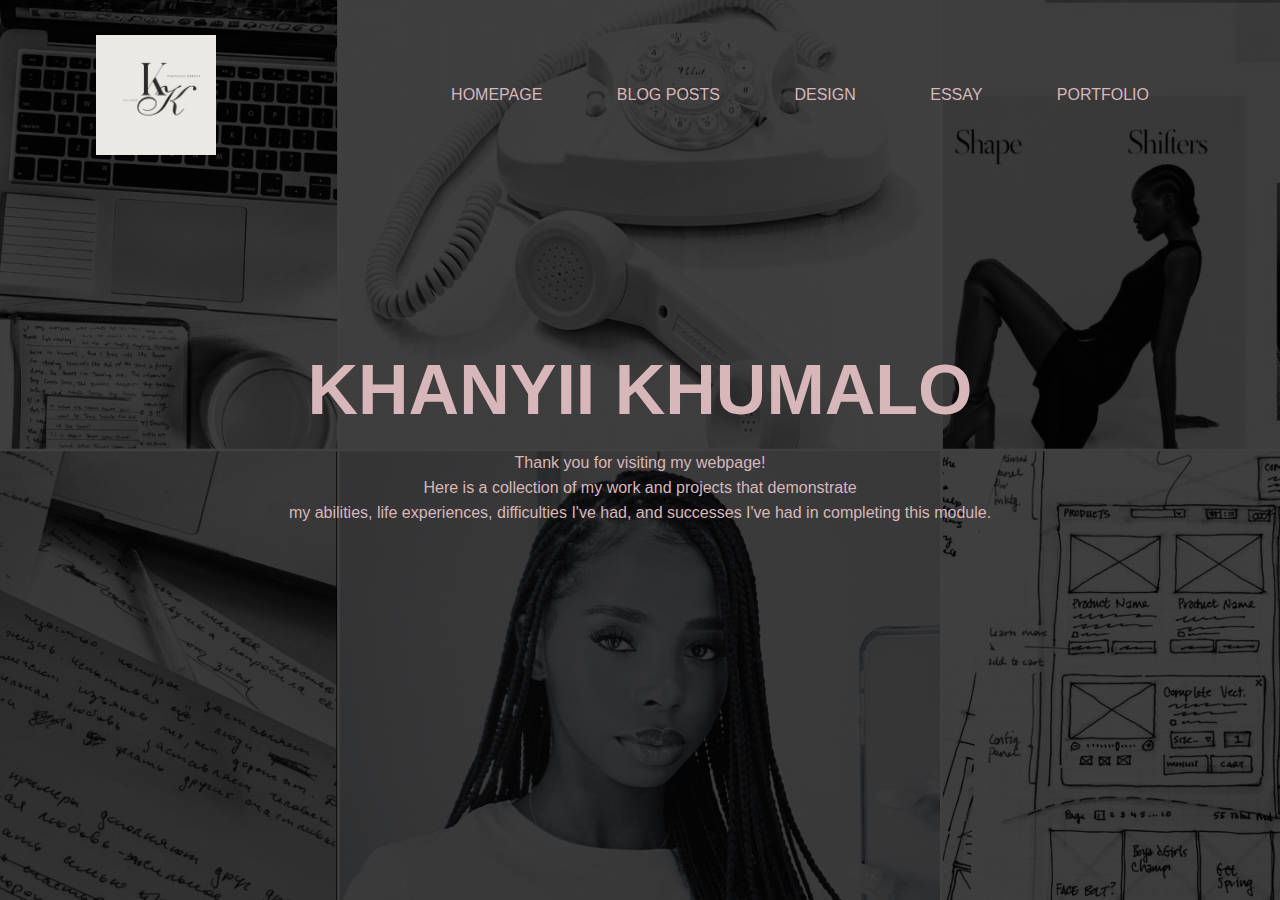
<file: index.html>
<!DOCTYPE html>
<html lang="en">
  <head>
    <meta charset="UTF-8" />
    <meta http-equiv="X-UA-Compatible" content="IE=edge" />
    <meta name="viewport" content="width=device-width, initial-scale=1.0" />
    <link rel="stylesheet" href="style.css" />
    <title>KHUMALO</title>
  </head>
  <body>
    <div class="banner">
        <div class="navbar">
            <img src="Img/logo.jpg" class="logo">
            <ul>
                <li><a href="/index.html">Homepage</a></li>
                <li><a href="PAGES/BlogPosts.html">Blog Posts</a></li>
                <li><a href="/Design.html">Design</a></li>
                <li><a href="/Essay.html">Essay</a></li>
                <li><a href="/Portfolio.html">Portfolio</a></li>
            </ul>
        </div>
        <div class="content">
            <h1>KHANYII KHUMALO</h1>
            <p>Thank you for visiting my webpage! <br>
                Here is a collection of my work and projects that demonstrate <br>
                 my abilities, life experiences, difficulties I've had, and successes I've had in completing this module.</p>
        </div>
    </div>
  </body>
</html>
</file>
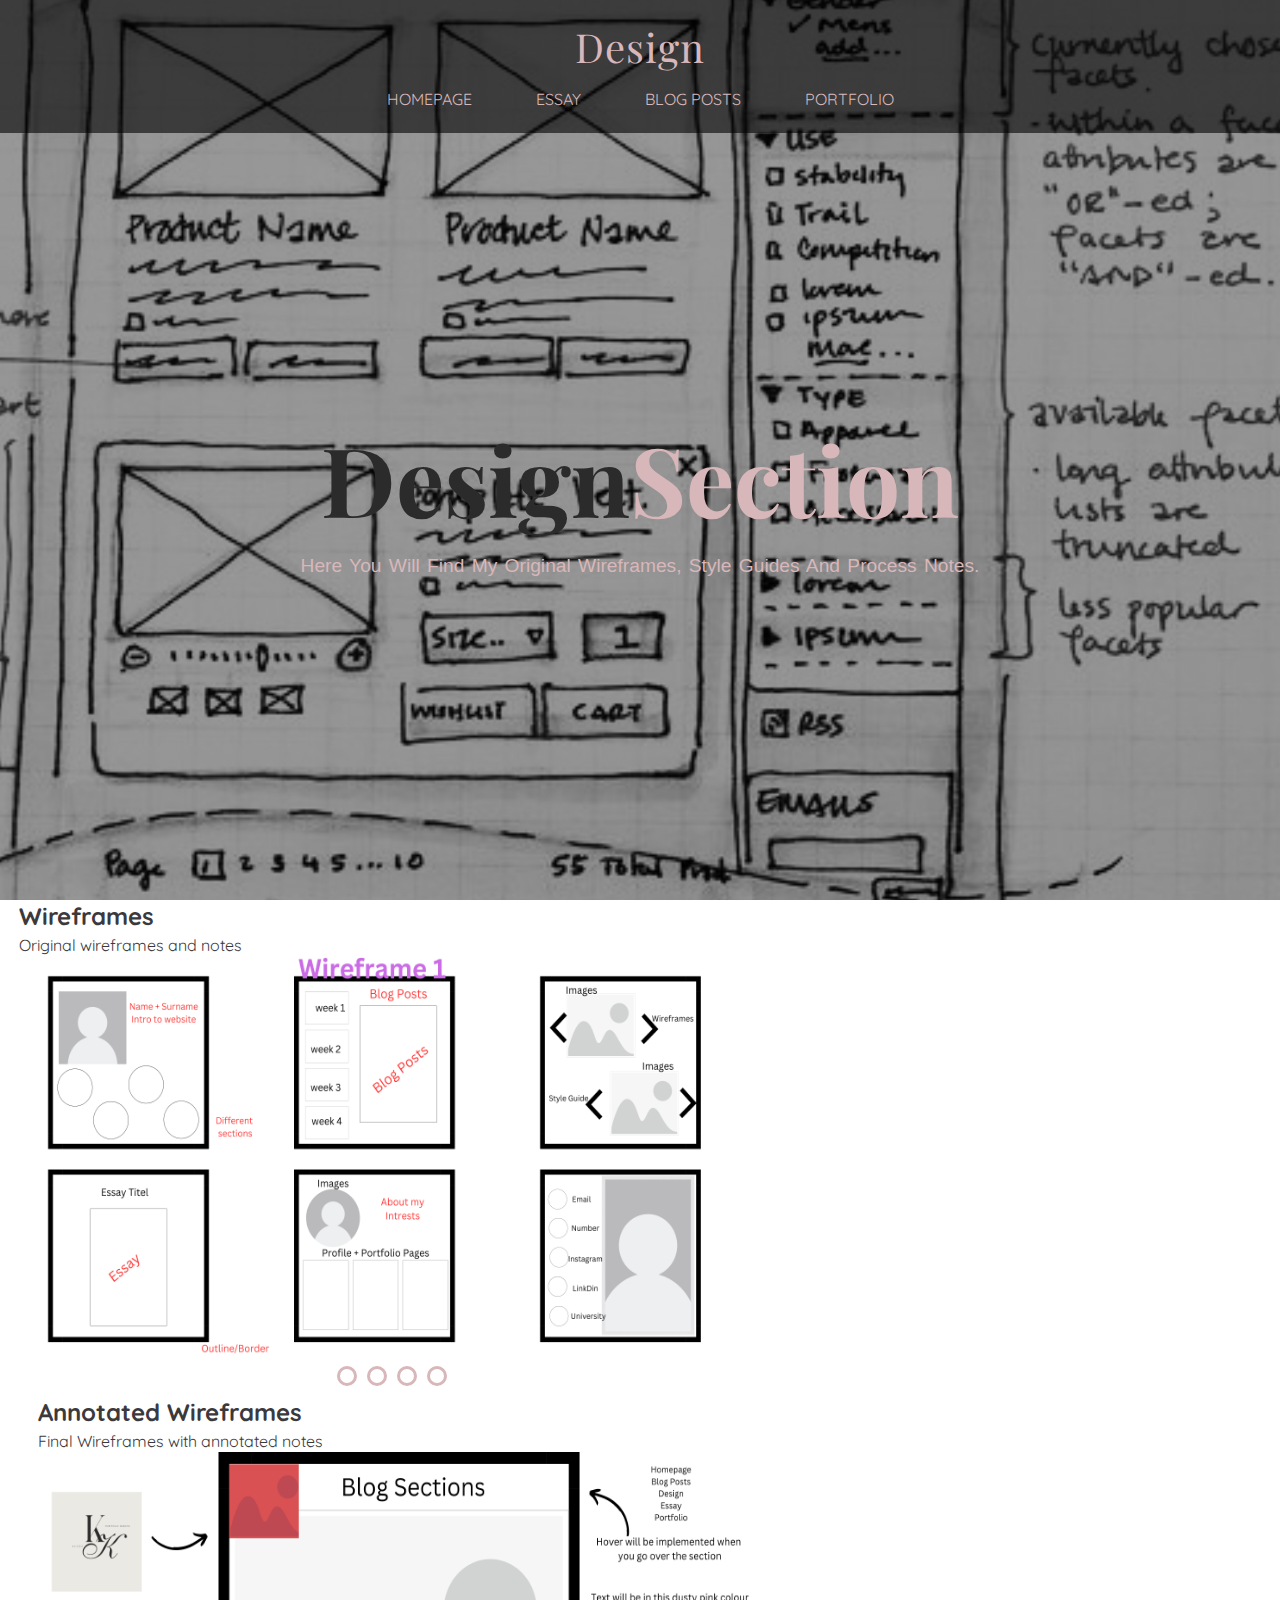
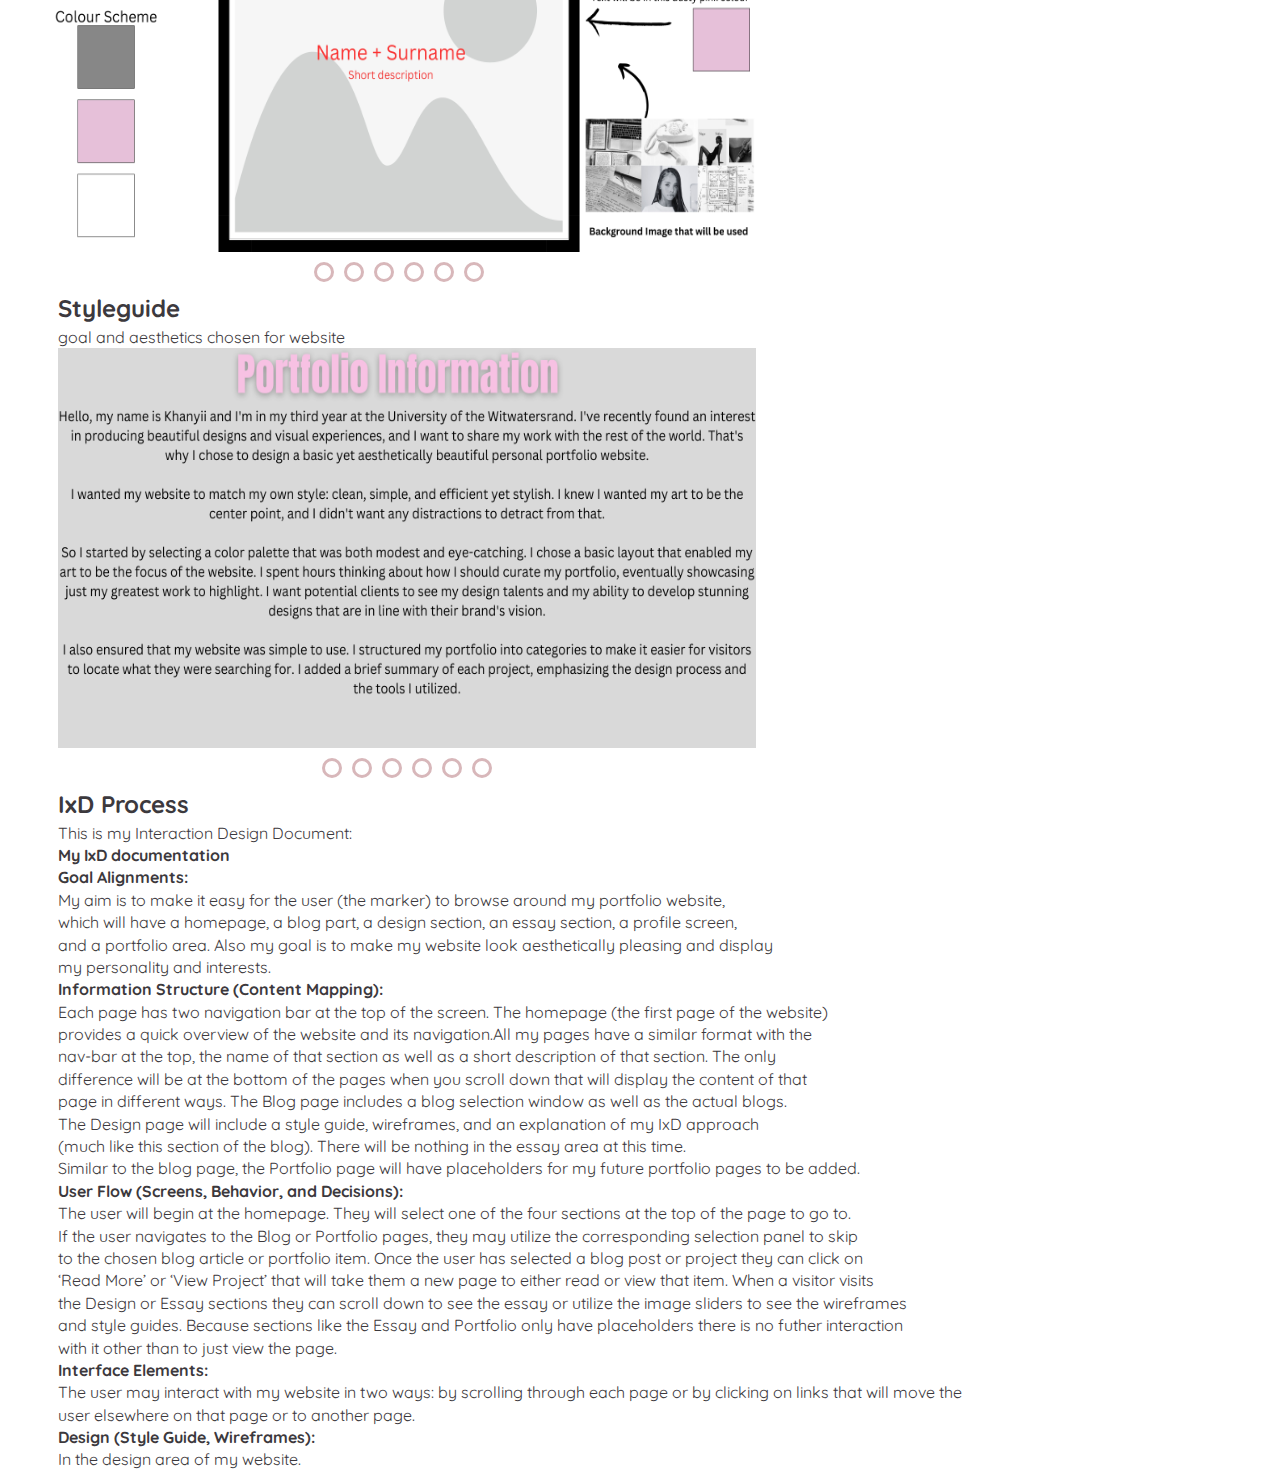
<file: Design.html>
<!DOCTYPE html>
<html lang="en">
  <head>
    <meta charset="UTF-8" />
    <meta http-equiv="X-UA-Compatible" content="IE=edge" />
    <meta name="viewport" content="width=device-width, initial-scale=1.0" />
    <link rel="stylesheet" href="https://cdnjs.cloudflare.com/ajax/libs/font-awesome/5.15.1/css/all.min.css" integrity="sha512-+4zCK9k+qNFUR5X+cKL9EIR+ZOhtIloNl9GIKS57V1MyNsYpYcUrUeQc9vNfzsWfV28IaLL3i96P9sdNyeRssA==" crossorigin="anonymous" />
    <link rel="stylesheet" href="Design.css" />
    <title>DESIGN</title>
  </head>
  <body>

    <!-- header -->
    <header>
      <nav class = "navbar">
        <div class = "container">
          <a href = "index.html" class = "navbar-brand">Design</a>
          <div class = "navbar-nav">
            <ul>
              <li><a href="/index.html">Homepage</a></li>
              <li><a href="/Essay.html">Essay</a></li>
              <li><a href="pages/BlogPosts.html">Blog Posts</a></li>
              <li><a href="/Portfolio.html">Portfolio</a></li>
          </ul>
          </div>
        </div>
      </nav>
      <div class = "banner">
        <div class = "container">
          <h1 class = "banner-title">
            <span>Design</span>Section
          </h1>
          <p>Here you will find my original wireframes, Style guides and process notes.</p>
        </div>
      </div>
    </header>
    <!-- end of header -->
    <!--design -->
    <section class = "Design" id = "Design">
        <div class = "container">
          <div class = "title">
            <h2>Wireframes</h2>
            <p>Original wireframes and notes </p>
          </div>
          <div class = "design-content">
    <div class="slider">
        <div class="images">
            <input type="radio" name="slide" id="img1" checked>
            <input type="radio" name="slide" id="img2">
            <input type="radio" name="slide" id="img3">
            <input type="radio" name="slide" id="img4">

            <img src="Wireframe1.jpg" class="m1" alt="img1">
            <img src="Wireframe2.jpg" class="m2" alt="img2">
            <img src="Wireframe3.jpg" class="m3" alt="img3">
            <img src="Wireframe4.jpg" class="m4" alt="img4">
        </div>
        <div class="dots">
            <label for="img1"></label>
            <label for="img2"></label>
            <label for="img3"></label>
            <label for="img4"></label>
        </div>
    </div>
    <!--end of design-->
    <!--design -->
    <section class = "Design" id = "Design">
        <div class = "container">
          <div class = "title">
            <h2>Annotated Wireframes</h2>
            <p>Final Wireframes with annotated notes </p>
          </div>
          <div class = "design-content">
    <div class="slider">
        <div class="images">
            <input type="radio" name="slide" id="img11" checked>
            <input type="radio" name="slide" id="img21">
            <input type="radio" name="slide" id="img31">
            <input type="radio" name="slide" id="img41">
            <input type="radio" name="slide" id="img51">
            <input type="radio" name="slide" id="img61">

            <img src="WF1.jpg" class="m11" alt="img11">
            <img src="WF2.jpg" class="m21" alt="img21">
            <img src="WF6.jpg" class="m31" alt="img31">
            <img src="WF3.jpg" class="m41" alt="img41">
            <img src="WF4.jpg" class="m51" alt="img51">
            <img src="WF5.jpg" class="m61" alt="img61">
        </div>
        <div class="dots">
            <label for="img11"></label>
            <label for="img21"></label>
            <label for="img31"></label>
            <label for="img41"></label>
            <label for="img51"></label>
            <label for="img61"></label>
        </div>
    </div>
    <!--end of design-->
    <!--design -->
    <section class = "Design" id = "Design">
        <div class = "container">
          <div class = "title">
            <h2>Styleguide</h2>
            <p>goal and aesthetics chosen for website </p>
          </div>
          <div class = "design-content">
    <div class="slider">
        <div class="images">
            <input type="radio" name="slide" id="img12" checked>
            <input type="radio" name="slide" id="img22">
            <input type="radio" name="slide" id="img32">
            <input type="radio" name="slide" id="img42">
            <input type="radio" name="slide" id="img52">
            <input type="radio" name="slide" id="img62">

            <img src="SG1.jpg" class="m12" alt="img12">
            <img src="SG2.jpg" class="m22" alt="img22">
            <img src="SG3.jpg" class="m32" alt="img32">
            <img src="SG4.jpg" class="m42" alt="img42">
            <img src="SG5.jpg" class="m52" alt="img52">
            <img src="SG6.jpg" class="m62" alt="img62">
        </div>
        <div class="dots">
            <label for="img12"></label>
            <label for="img22"></label>
            <label for="img32"></label>
            <label for="img42"></label>
            <label for="img52"></label>
            <label for="img62"></label>
        </div>
    </div>
    <div class = "title">
        <h2>IxD Process</h2>
        <p>This is my Interaction Design Document: </p>
        <p><b>My IxD documentation</b><br>
            <b>Goal Alignments:</b><br>
             My aim is to make it easy for the user (the marker) to browse around my portfolio website, <br>
             which will have a homepage, a blog part, a design section, an essay section, a profile screen,<br>
            and a portfolio area. Also my goal is to make my website look aesthetically pleasing and display <br>
            my personality and interests.  
            </p>
            <p>
            <b>Information Structure (Content Mapping): </b><br>
            Each page has two navigation bar at the top of the screen. The homepage (the first page of the website) <br>
            provides a quick overview of the website and its navigation.All my pages have a similar format with the <br>
            nav-bar at the top, the name of that section as well as a short description of that section. The only<br>
            difference will be at the bottom of the pages when you scroll down that will display the content of that <br>
            page in different ways. The Blog page includes a blog selection window as well as the actual blogs.<br>
            The Design page will include a style guide, wireframes, and an explanation of my IxD approach <br>
            (much like this section of the blog). There will be nothing in the essay area at this time. <br>
            Similar to the blog page, the Portfolio page will have placeholders for my future portfolio pages to be added. 
            </p>
            <p>
            <b>User Flow (Screens, Behavior, and Decisions): </b><br>
            The user will begin at the homepage. They will select one of the four sections at the top of the page to go to.<br>
            If the user navigates to the Blog or Portfolio pages, they may utilize the corresponding selection panel to skip <br>
            to the chosen blog article or portfolio item. Once the user has selected a blog post or project they can click on <br>
            ‘Read More’ or ‘View Project’ that will take them a new page to either read or view that item. When a visitor visits <br>
            the Design or Essay sections they can scroll down to see the essay or utilize the image sliders to see the wireframes <br>
            and style guides. Because sections like the Essay and Portfolio only have placeholders there is no futher interaction <br>
            with it other than to just view the page.
            </p>
            <p>
            <b>Interface Elements:  </b><br>
            The user may interact with my website in two ways: by scrolling through each page or by clicking on links that will move the <br>
            user elsewhere on that page or to another page.
            </p>
            <p>
            <b>Design (Style Guide, Wireframes): </b><br>
            In the design area of my website.
          </p>
          
      </div>
    <!--end of design-->
    
   
  </body>
</html>
</file>
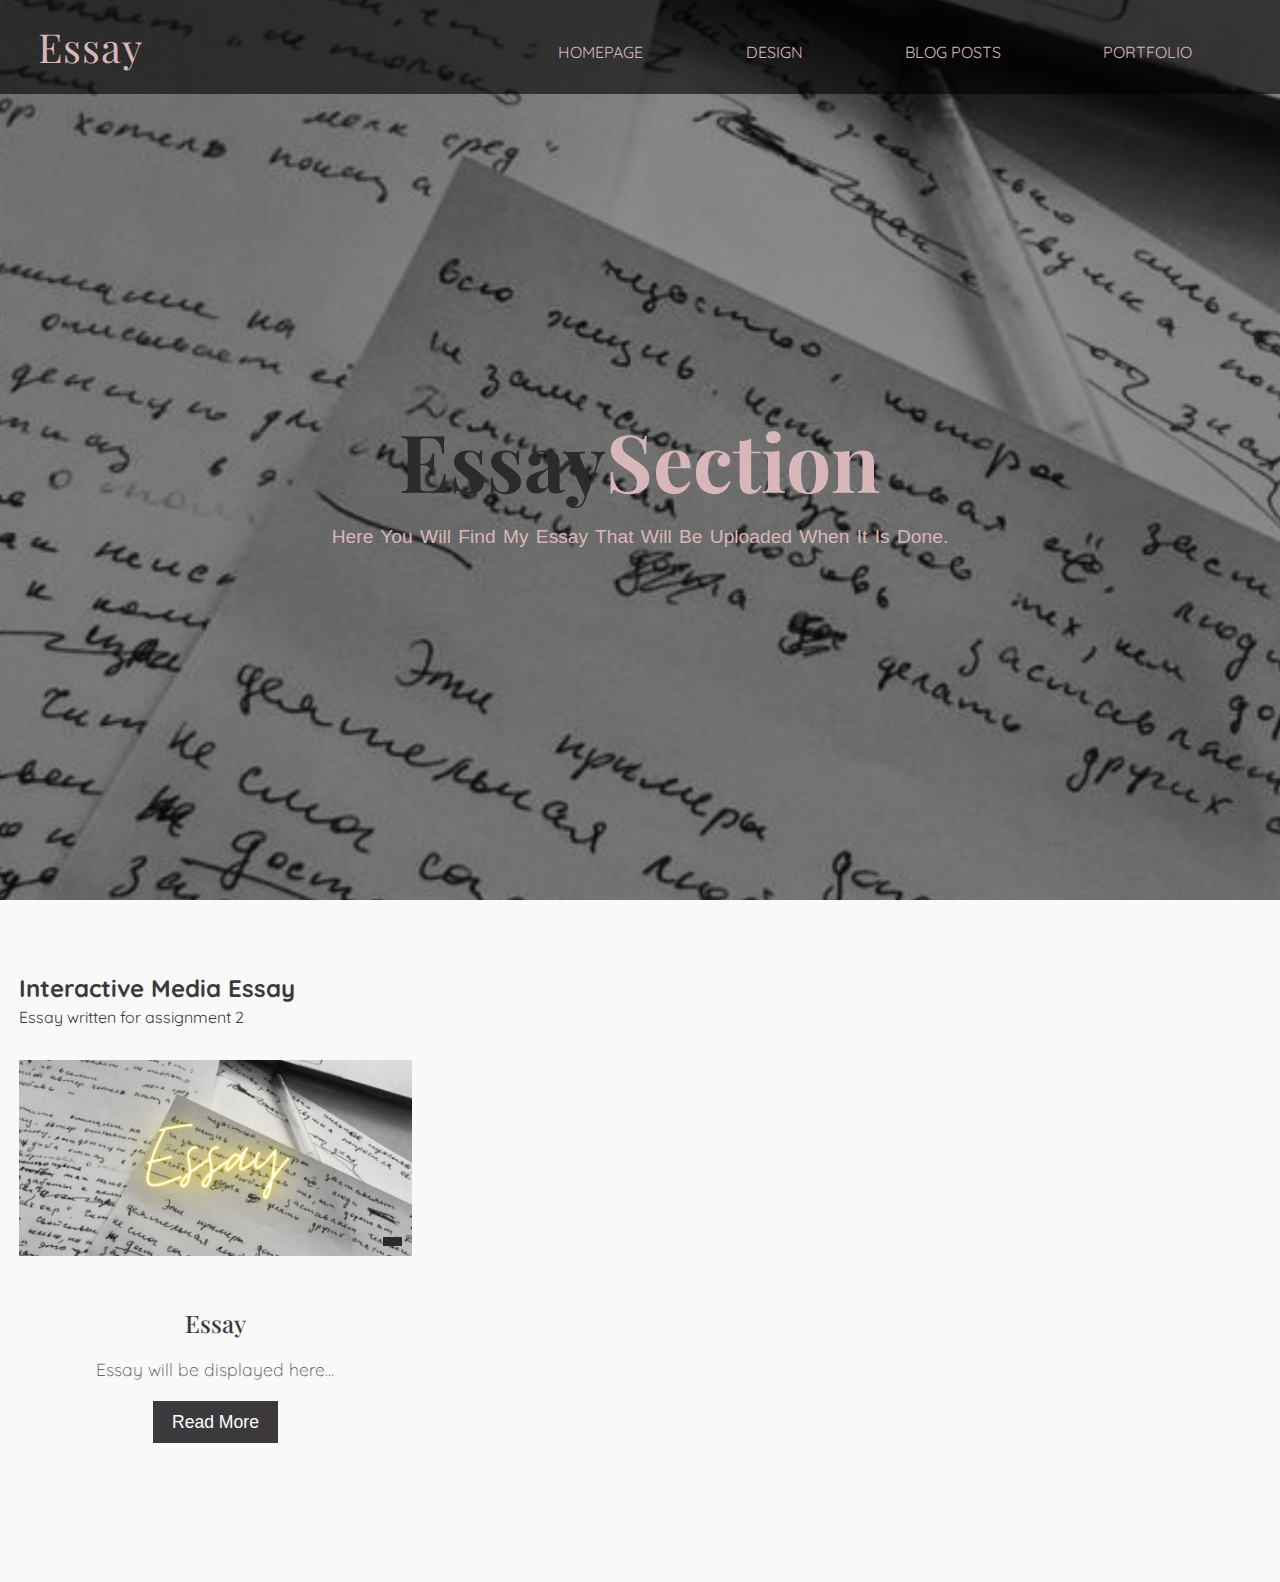
<file: Essay.html>
<!DOCTYPE html>
<html lang="en">
  <head>
    <meta charset="UTF-8" />
    <meta http-equiv="X-UA-Compatible" content="IE=edge" />
    <meta name="viewport" content="width=device-width, initial-scale=1.0" />
    <link rel="stylesheet" href="https://cdnjs.cloudflare.com/ajax/libs/font-awesome/5.15.1/css/all.min.css" integrity="sha512-+4zCK9k+qNFUR5X+cKL9EIR+ZOhtIloNl9GIKS57V1MyNsYpYcUrUeQc9vNfzsWfV28IaLL3i96P9sdNyeRssA==" crossorigin="anonymous" />
    <link rel="stylesheet" href="/essaystyle.css" />
    <title>ESSAY</title>
  </head>
  <body>

    <!-- header -->
    <header>
      <nav class = "navbar">
        <div class = "container">
          <a href = "index.html" class = "navbar-brand">Essay</a>
          <div class = "navbar-nav">
            <ul>
              <li><a href="/index.html">Homepage</a></li>
              <li><a href="/Design.html">Design</a></li>
              <li><a href="pages/BlogPosts.html">Blog Posts</a></li>
              <li><a href="/Portfolio.html">Portfolio</a></li>
          </ul>
          </div>
        </div>
      </nav>
      <div class = "banner">
        <div class = "container">
          <h1 class = "banner-title">
            <span>Essay</span>Section
          </h1>
          <p>Here you will find my essay that will be uploaded when it is done.</p>
        </div>
      </div>
    </header>
    <!-- end of header -->
    <!-- blog -->
    <section class = "blog" id = "blog">
      <div class = "container">
        <div class = "title">
          <h2>Interactive Media Essay</h2>
          <p>Essay written for assignment 2</p>
        </div>
        <div class = "blog-content">
          <!-- item -->
          <div class = "blog-item">
            <div class = "blog-img">
              <img src = "/Essay1.jpg" alt = "">
              <span><i class = "far fa-heart"></i></span>
            </div>
            <div class = "blog-text">
              <h2>Essay</h2>
              <p>
                Essay will be displayed here...
                </p>
                <a href="#">Read More</a>
    
    
    
  </body>
</html>
</file>
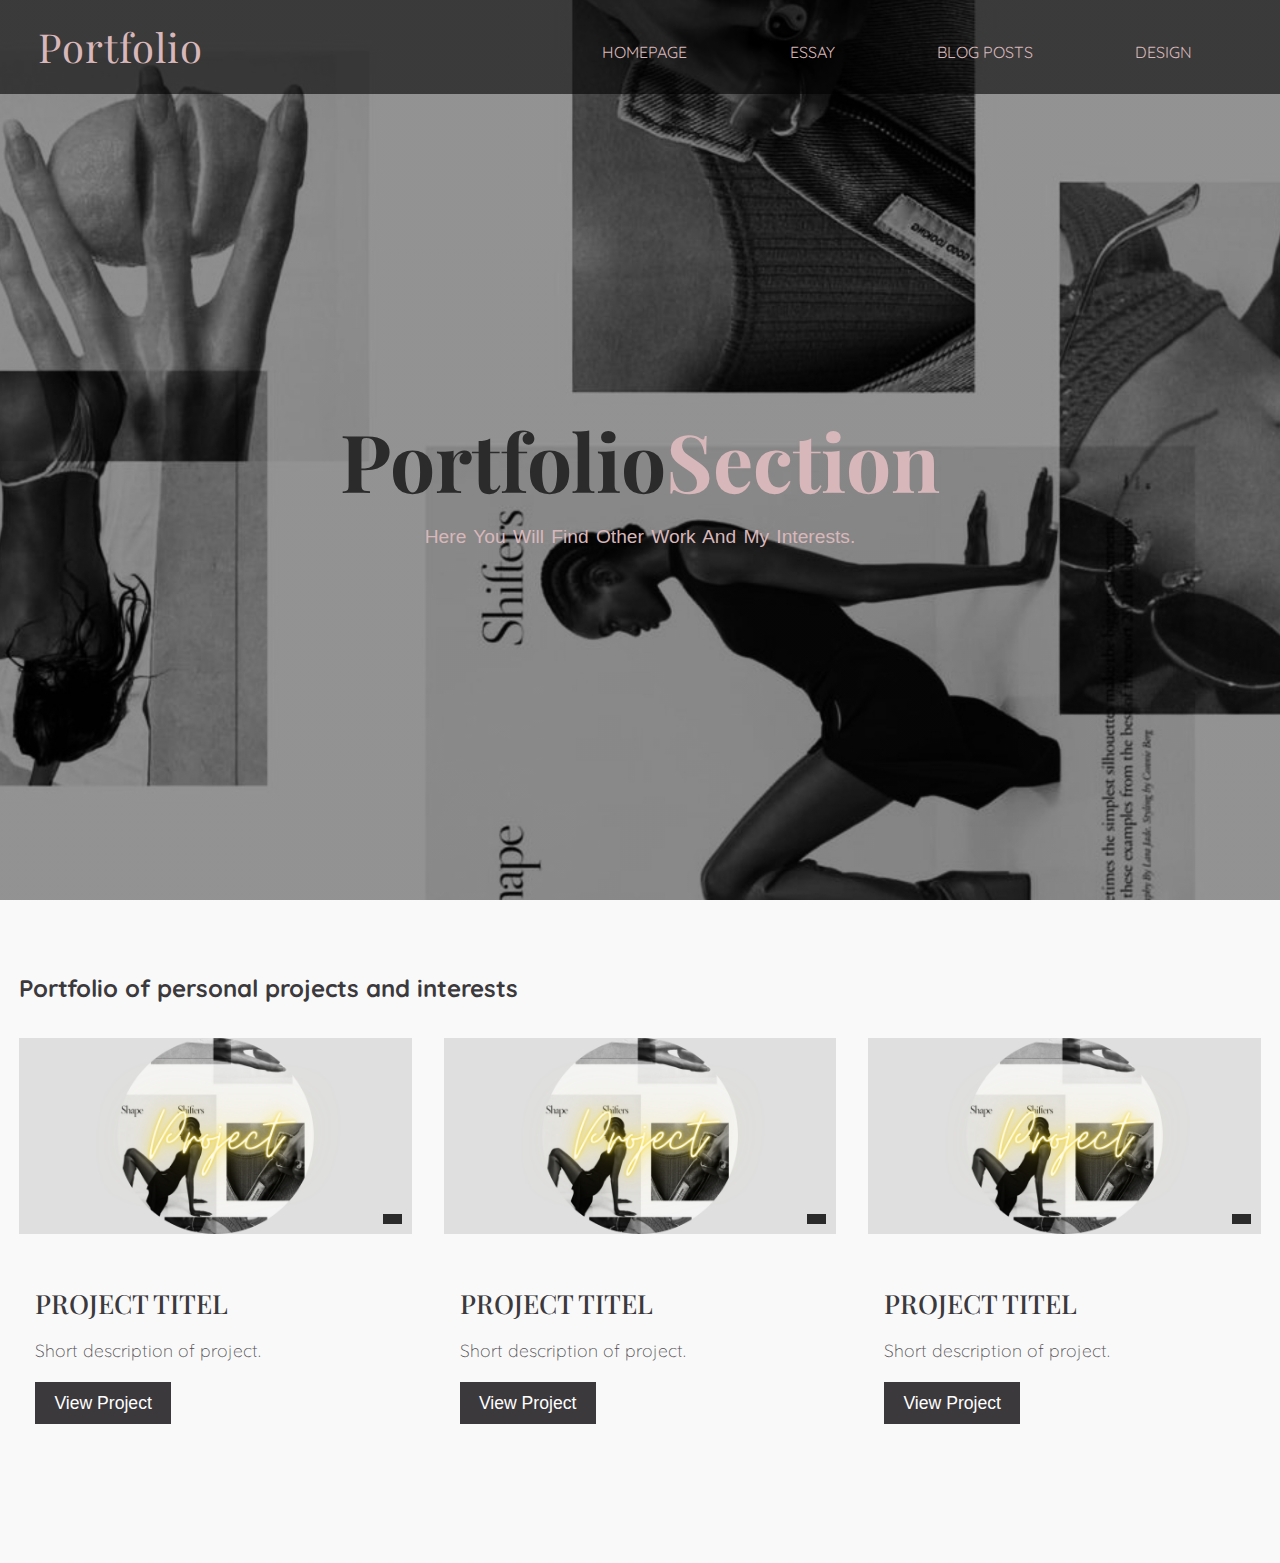
<file: Portfolio.html>
<!DOCTYPE html>
<html lang="en">
  <head>
    <meta charset="UTF-8" />
    <meta http-equiv="X-UA-Compatible" content="IE=edge" />
    <meta name="viewport" content="width=device-width, initial-scale=1.0" />
    <link rel="stylesheet" href="https://cdnjs.cloudflare.com/ajax/libs/font-awesome/5.15.1/css/all.min.css" integrity="sha512-+4zCK9k+qNFUR5X+cKL9EIR+ZOhtIloNl9GIKS57V1MyNsYpYcUrUeQc9vNfzsWfV28IaLL3i96P9sdNyeRssA==" crossorigin="anonymous" />
    <link rel="stylesheet" href="Portfolio.css" />
    <title>PORTFOLIO</title>
  </head>
  <body>

    <!-- header -->
    <header>
      <nav class = "navbar">
        <div class = "container">
          <a href = "index.html" class = "navbar-brand">Portfolio</a>
          <div class = "navbar-nav">
            <ul>
              <li><a href="/index.html">Homepage</a></li>
              <li><a href="/Essay.html">Essay</a></li>
              <li><a href="pages/BlogPosts.html">Blog Posts</a></li>
              <li><a href="/Design.html">Design</a></li>
          </ul>
          </div>
        </div>
      </nav>
      <div class = "banner">
        <div class = "container">
          <h1 class = "banner-title">
            <span>Portfolio</span>Section
          </h1>
          <p>Here you will find other work and my interests.</p>
        </div>
      </div>
    </header>
    <!-- end of header -->

    <!--Portfolio-->
    <section class = "blog" id = "blog">
        <div class = "container">
          <div class = "title">
            <h2>Portfolio of personal projects and interests</h2>
          </div>
          <div class = "blog-content">
            <!-- item -->
            <div class = "blog-item">
              <div class = "blog-img">
                <img src = "/Project.jpg" alt = "">
                <span><i class = "far fa-heart"></i></span>
              </div>
              <div class = "blog-text">
                <h2>PROJECT TITEL</h2>
                <p>Short description of project.</p>
                <a href = "#">View Project</a>
              </div>
            </div>
            <!-- end of item -->
            <!-- item -->
            <div class = "blog-item">
                <div class = "blog-img">
                  <img src = "/Project.jpg" alt = "">
                  <span><i class = "far fa-heart"></i></span>
                </div>
                <div class = "blog-text">
                  <h2>PROJECT TITEL</h2>
                  <p>Short description of project.</p>
                  <a href = "#">View Project</a>
                </div>
              </div>
              <!-- end of item -->
              <!-- item -->
            <div class = "blog-item">
                <div class = "blog-img">
                  <img src = "/Project.jpg" alt = "">
                  <span><i class = "far fa-heart"></i></span>
                </div>
                <div class = "blog-text">
                  <h2>PROJECT TITEL</h2>
                  <p>Short description of project.</p>
                  <a href = "#">View Project</a>
                </div>
              </div>
              <!-- end of item -->
</file>
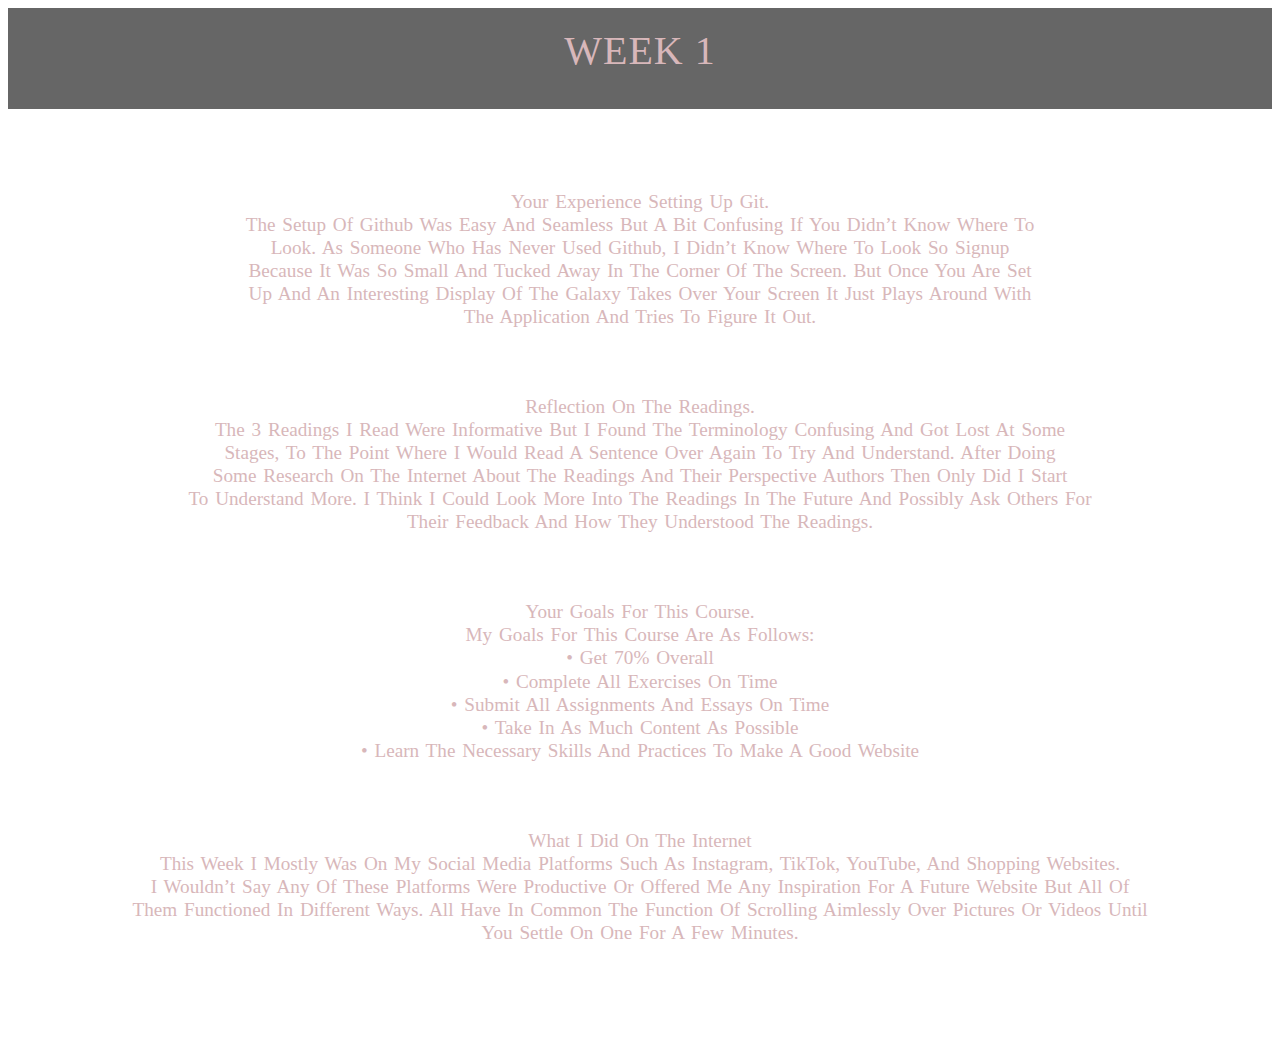
<file: week1.html>
<!DOCTYPE html>
<html lang="en">
  <head>
    <meta charset="UTF-8" />
    <meta http-equiv="X-UA-Compatible" content="IE=edge" />
    <meta name="viewport" content="width=device-width, initial-scale=1.0" />
    <link rel="stylesheet" href="https://cdnjs.cloudflare.com/ajax/libs/font-awesome/5.15.1/css/all.min.css" integrity="sha512-+4zCK9k+qNFUR5X+cKL9EIR+ZOhtIloNl9GIKS57V1MyNsYpYcUrUeQc9vNfzsWfV28IaLL3i96P9sdNyeRssA==" crossorigin="anonymous" />
    <link rel="stylesheet" href="/week1.css" />
    <title>WEEK 1</title>
  </head>
  <body>
     <!-- header -->
     <header>
        <nav class = "navbar">
          <div class = "container">
            <a href = "index.html" class = "navbar-brand">WEEK 1</a>
            <div class = "navbar-nav">
            </div>
          </div>
        </nav>
        <div class = "banner">
          <div class = "container">
            <h1 class = "banner-title">
            <p><b>Your experience setting up Git.</b><br>
                The setup of Github was easy and seamless but a bit confusing if you didn’t know where to <br>
                look. As someone who has never used Github, I didn’t know where to look so signup <br>
                 because it was so small and tucked away in the corner of the screen. But once you are set <br>
                  up and an interesting display of the galaxy takes over your screen it just plays around with <br>
                   the application and tries to figure it out. 
                </p>
                <p>
                    <b>Reflection on the readings. </b><br>
                    The 3 readings I read were informative but I found the terminology confusing and got lost at some <br>
                    stages, to the point where I would read a sentence over again to try and understand. After doing <br>
                    some research on the internet about the readings and their perspective authors then only did I start <br>
                    to understand more. I think I could look more into the readings in the future and possibly ask others for <br>
                     their feedback and how they understood the readings.
                </p>
                <p>
                    <b>Your goals for this course.</b><br>
                    My goals for this course are as follows:<br>
                    •	Get 70% overall <br>
                    •	Complete all exercises on time <br>
                    •	Submit all assignments and essays on time <br>
                    •	Take in as much content as possible <br>
                    •	Learn the necessary skills and practices to make a good website 
                </p>
                <p><b>What I did on the internet</b><br>
                    This week I mostly was on my social media platforms such as Instagram, TikTok, YouTube, and shopping websites.<br>
                    I wouldn’t say any of these platforms were productive or offered me any inspiration for a future website but all of <br>
                    them functioned in different ways. All have in common the function of scrolling aimlessly over pictures or videos until<br>
                     you settle on one for a few minutes. 
                </p>
          </div>
        </div>
      </header>
      <!-- end of header -->
      <!--Content -->
</file>
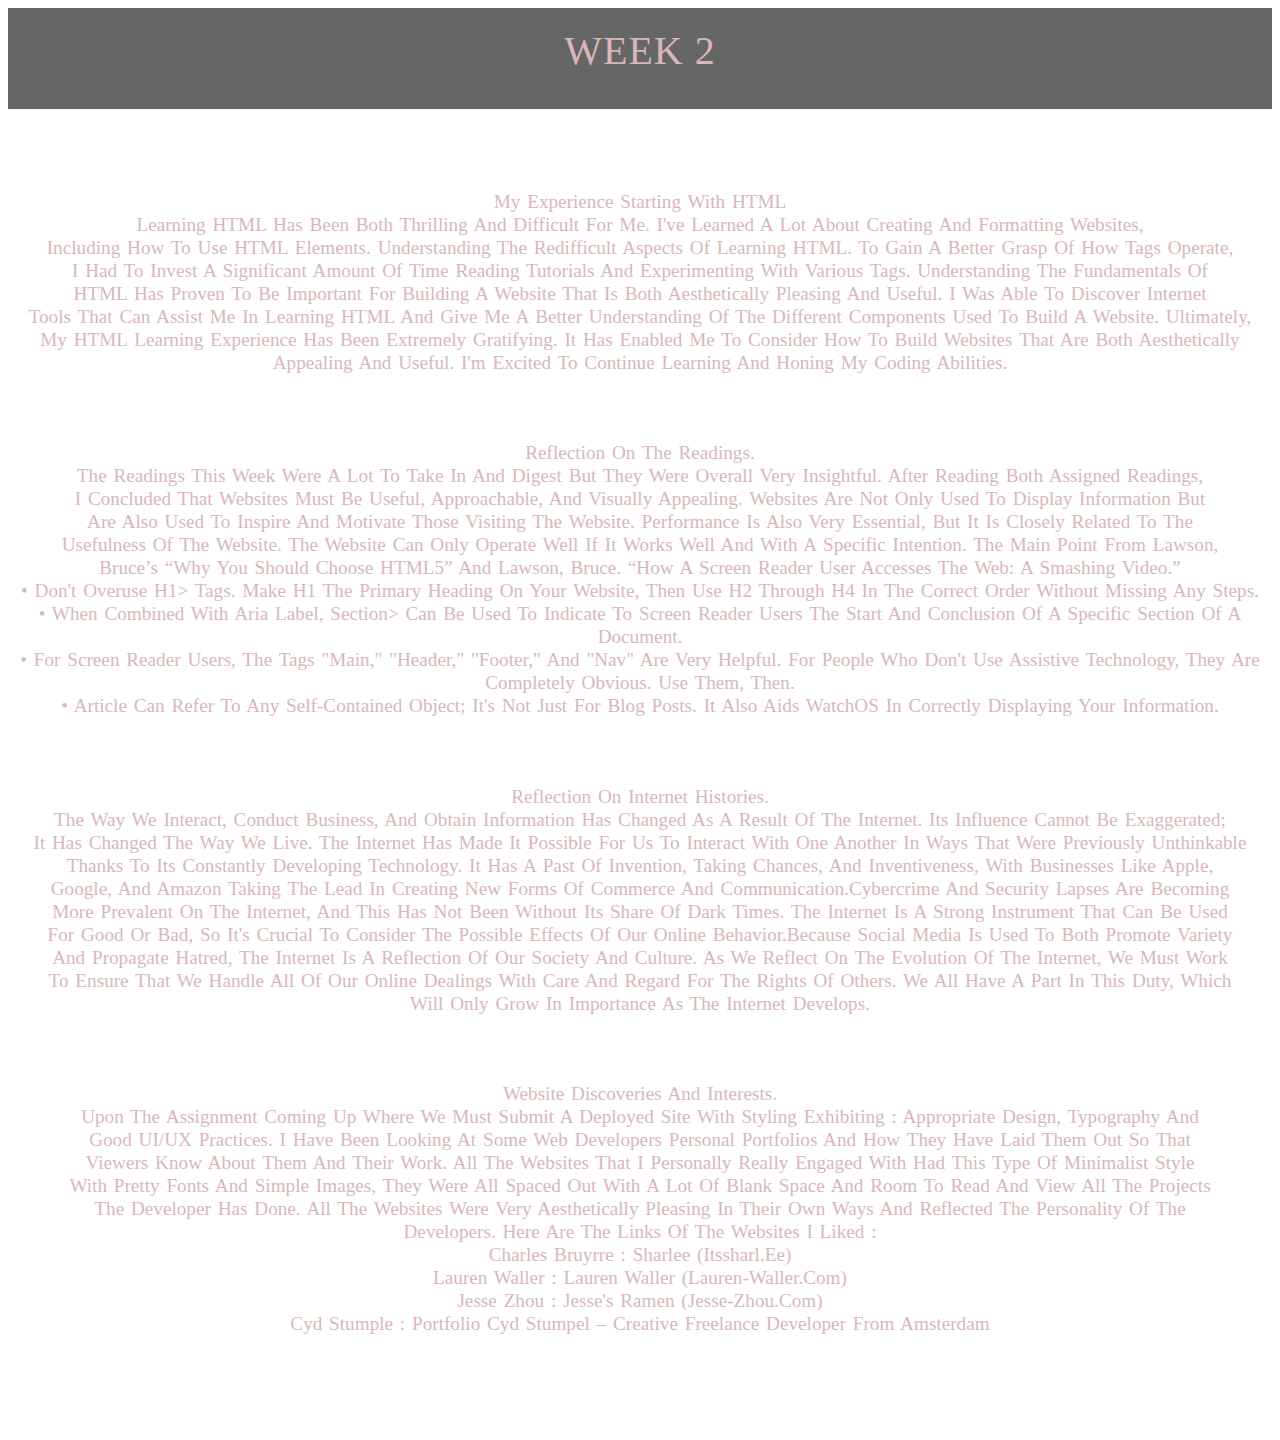
<file: week2.html>
<!DOCTYPE html>
<html lang="en">
  <head>
    <meta charset="UTF-8" />
    <meta http-equiv="X-UA-Compatible" content="IE=edge" />
    <meta name="viewport" content="width=device-width, initial-scale=1.0" />
    <link rel="stylesheet" href="https://cdnjs.cloudflare.com/ajax/libs/font-awesome/5.15.1/css/all.min.css" integrity="sha512-+4zCK9k+qNFUR5X+cKL9EIR+ZOhtIloNl9GIKS57V1MyNsYpYcUrUeQc9vNfzsWfV28IaLL3i96P9sdNyeRssA==" crossorigin="anonymous" />
    <link rel="stylesheet" href="/week1.css" />
    <title>WEEK 2</title>
  </head>
  <body>
     <!-- header -->
     <header>
        <nav class = "navbar">
          <div class = "container">
            <a href = "index.html" class = "navbar-brand">WEEK 2</a>
            <div class = "navbar-nav">
            </div>
          </div>
        </nav>
        <div class = "banner">
          <div class = "container">
            <h1 class = "banner-title">
            <p><b>My Experience starting with HTML</b><br>
                Learning HTML has been both thrilling and difficult for me. I've learned a lot about creating and formatting websites,<br>
                including how to use HTML elements. Understanding the redifficult aspects of learning HTML. To gain a better grasp of how tags operate,<br>
                I had to invest a significant amount of time reading tutorials and experimenting with various tags. Understanding the fundamentals of<br>
                HTML has proven to be important for building a website that is both aesthetically pleasing and useful. I was able to discover internet <br>
                tools that can assist me in learning HTML and give me a better understanding of the different components used to build a website. Ultimately,<br>
                my HTML learning experience has been extremely gratifying. It has enabled me to consider how to build websites that are both aesthetically appealing and useful. I'm excited to continue learning and honing my Coding abilities.
                <p>
                    <b>Reflection on the readings. </b><br>
                    The readings this week were a lot to take in and digest but they were overall very insightful. After reading both assigned readings, <br>
                    I concluded that websites must be useful, approachable, and visually appealing. Websites are not only used to display information but <br>
                    are also used to inspire and motivate those visiting the website. Performance is also very essential, but it is closely related to the <br>
                    usefulness of the website. The website can only operate well if it works well and with a specific intention. The main point from Lawson,<br>
                    Bruce’s “Why You Should Choose HTML5” and  Lawson, Bruce. “How A Screen Reader User Accesses The Web: A Smashing Video.”<br>
                    •	Don't overuse h1> tags. Make h1 the primary heading on your website, then use h2 through h4 in the correct order without missing any steps.<br>
                    •	When combined with aria label, section> can be used to indicate to screen reader users the start and conclusion of a specific section of a document.<br>
                    •	For screen reader users, the tags "main," "header," "footer," and "nav" are very helpful. For people who don't use assistive technology, they are completely obvious. Use them, then.<br>
                    •	Article can refer to any self-contained object; it's not just for blog posts. It also aids WatchOS in correctly displaying your information.	

                </p>
                <p>
                    <b>Reflection on internet histories.</b><br>
                    The way we interact, conduct business, and obtain information has changed as a result of the internet. Its influence cannot be exaggerated; <br>
                    it has changed the way we live. The internet has made it possible for us to interact with one another in ways that were previously unthinkable <br>
                    thanks to its constantly developing technology. It has a past of invention, taking chances, and inventiveness, with businesses like Apple, <br>
                    Google, and Amazon taking the lead in creating new forms of commerce and communication.Cybercrime and security lapses are becoming <br>
                    more prevalent on the internet, and this has not been without its share of dark times. The internet is a strong instrument that can be used <br>
                    for good or bad, so it's crucial to consider the possible effects of our online behavior.Because social media is used to both promote variety<br>
                    and propagate hatred, the internet is a reflection of our society and culture. As we reflect on the evolution of the internet, we must work <br>
                    to ensure that we handle all of our online dealings with care and regard for the rights of others. We all have a part in this duty, which<br>
                    will only grow in importance as the internet develops.
                    
                </p>
                <p><b>Website discoveries and interests.</b><br>
                    Upon the assignment coming up where we must submit a deployed site with styling exhibiting : appropriate design, typography and<br>
                    good UI/UX practices. I have been looking at some web developers personal portfolios and how they have laid them out so that <br>
                    viewers know about them and their work. All the websites that I personally really engaged with had this type of minimalist style<br>
                    with pretty fonts and simple images, they were all spaced out with a lot of blank space and room to read and view all the projects<br>
                    the developer has done. All the websites were very aesthetically pleasing in their own ways and reflected the personality of the <br>
                    developers. Here are the links of the websites I liked : <br>
                    Charles Bruyrre : Sharlee (itssharl.ee) <br>
                    Lauren Waller : Lauren Waller (lauren-waller.com) <br>
                    Jesse Zhou : Jesse's Ramen (jesse-zhou.com) <br>
                    Cyd Stumple : Portfolio Cyd Stumpel – Creative Freelance Developer from Amsterdam

                </p>
          </div>
        </div>
      </header>
      <!-- end of header -->
      <!--Content -->
</file>
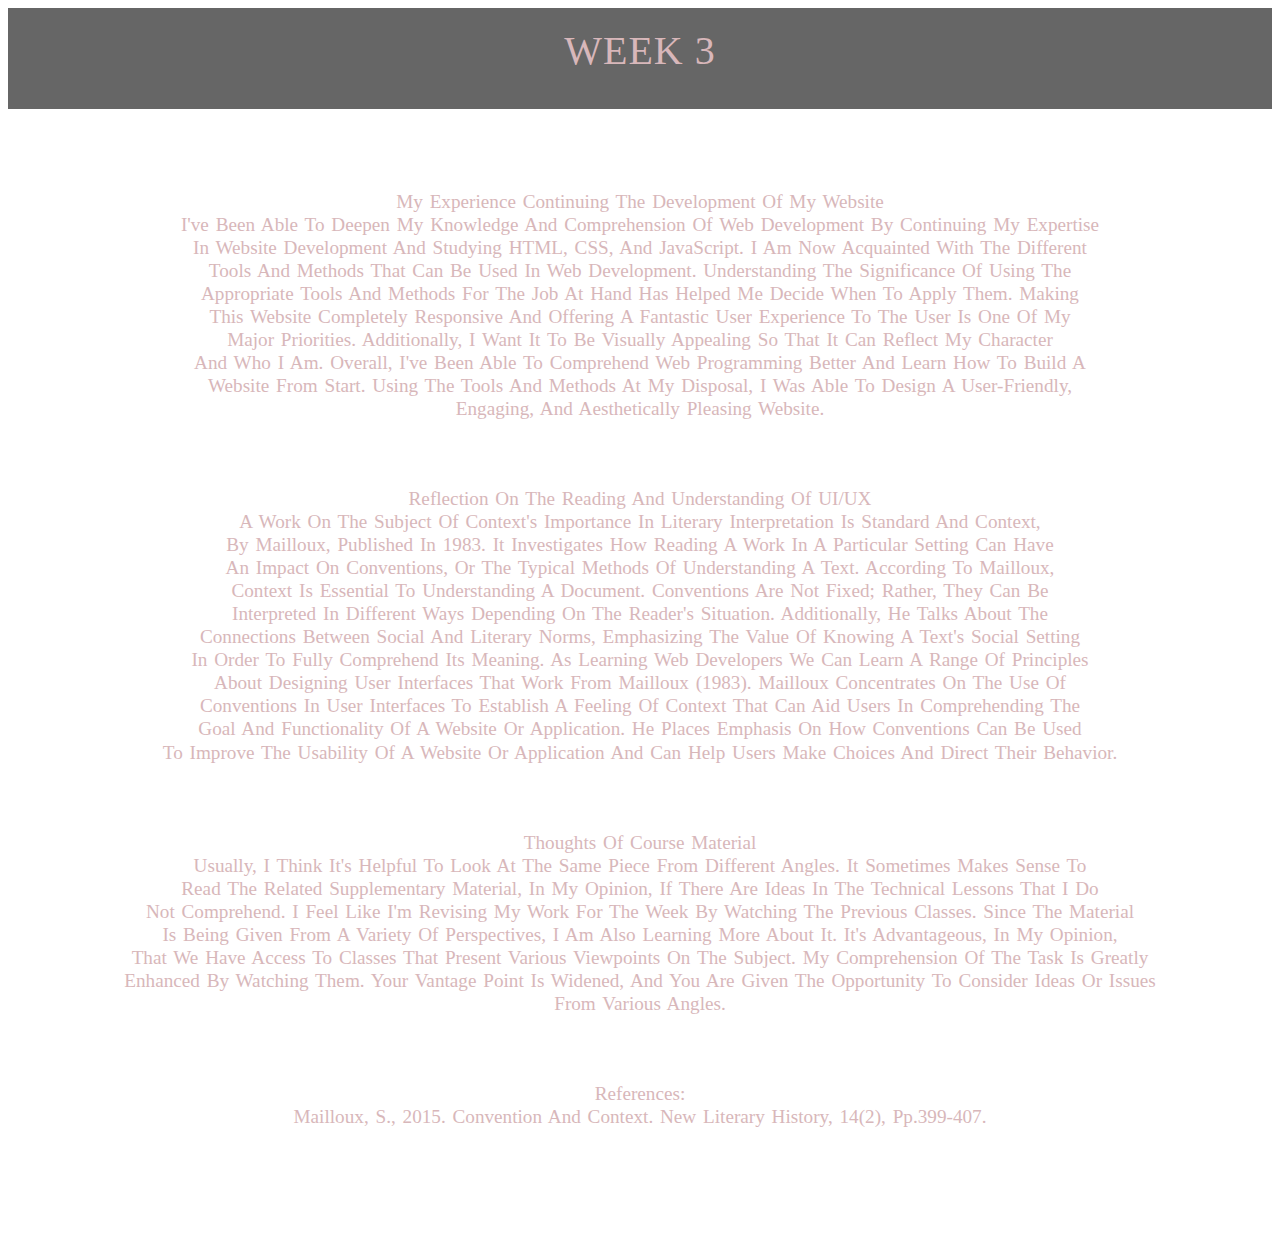
<file: week3.html>
<!DOCTYPE html>
<html lang="en">
  <head>
    <meta charset="UTF-8" />
    <meta http-equiv="X-UA-Compatible" content="IE=edge" />
    <meta name="viewport" content="width=device-width, initial-scale=1.0" />
    <link rel="stylesheet" href="https://cdnjs.cloudflare.com/ajax/libs/font-awesome/5.15.1/css/all.min.css" integrity="sha512-+4zCK9k+qNFUR5X+cKL9EIR+ZOhtIloNl9GIKS57V1MyNsYpYcUrUeQc9vNfzsWfV28IaLL3i96P9sdNyeRssA==" crossorigin="anonymous" />
    <link rel="stylesheet" href="/week1.css" />
    <title>WEEK 3</title>
  </head>
  <body>
     <!-- header -->
     <header>
        <nav class = "navbar">
          <div class = "container">
            <a href = "index.html" class = "navbar-brand">WEEK 3</a>
            <div class = "navbar-nav">
            </div>
          </div>
        </nav>
        <div class = "banner">
          <div class = "container">
            <h1 class = "banner-title">
            <p><b>My experience continuing the development of my website </b><br>
                I've been able to deepen my knowledge and comprehension of web development by continuing my expertise <br>
                in website development and studying HTML, CSS, and JavaScript. I am now acquainted with the different<br>
                tools and methods that can be used in web development. Understanding the significance of using the<br>
                appropriate tools and methods for the job at hand has helped me decide when to apply them. Making <br>
                this website completely responsive and offering a fantastic user experience to the user is one of my<br>
                major priorities. Additionally, I want it to be visually appealing so that it can reflect my character<br>
                and who I am. Overall, I've been able to comprehend web programming better and learn how to build a <br>
                website from start. Using the tools and methods at my disposal, I was able to design a user-friendly, <br>
                engaging, and aesthetically pleasing website.
                </p>
                <p>
                    <b>Reflection on the reading and understanding of UI/UX </b><br>
                    A work on the subject of context's importance in literary interpretation is Standard and Context,<br>
                    by Mailloux, published in 1983. It investigates how reading a work in a particular setting can have <br>
                    an impact on conventions, or the typical methods of understanding a text. According to Mailloux,<br>
                    context is essential to understanding a document. Conventions are not fixed; rather, they can be <br>
                    interpreted in different ways depending on the reader's situation. Additionally, he talks about the <br>
                    connections between social and literary norms, emphasizing the value of knowing a text's social setting <br>
                    in order to fully comprehend its meaning. As learning Web developers we can learn a range of principles <br>
                    about designing user interfaces that work from Mailloux (1983). Mailloux concentrates on the use of <br>
                    conventions in user interfaces to establish a feeling of context that can aid users in comprehending the<br>
                    goal and functionality of a website or application. He places emphasis on how conventions can be used<br>
                    to improve the usability of a website or application and can help users make choices and direct their behavior.
                </p>
                <p>
                    <b>Thoughts of course material </b><br>
                    Usually, I think it's helpful to look at the same piece from different angles. It sometimes makes sense to <br>
                    read the related supplementary material, in my opinion, if there are ideas in the technical lessons that I do <br>
                    not comprehend. I feel like I'm revising my work for the week by watching the previous classes. Since the material <br>
                    is being given from a variety of perspectives, I am also learning more about it. It's advantageous, in my opinion, <br>
                    that we have access to classes that present various viewpoints on the subject. My comprehension of the task is greatly<br>
                    enhanced by watching them. Your vantage point is widened, and you are given the opportunity to consider ideas or issues<br>
                    from various angles.
                </p>
                <p><b>References:</b><br>
                    Mailloux, S., 2015. Convention and context. New Literary History, 14(2), pp.399-407.
                </p>
          </div>
        </div>
      </header>
      <!-- end of header -->
      <!--Content -->
</file>
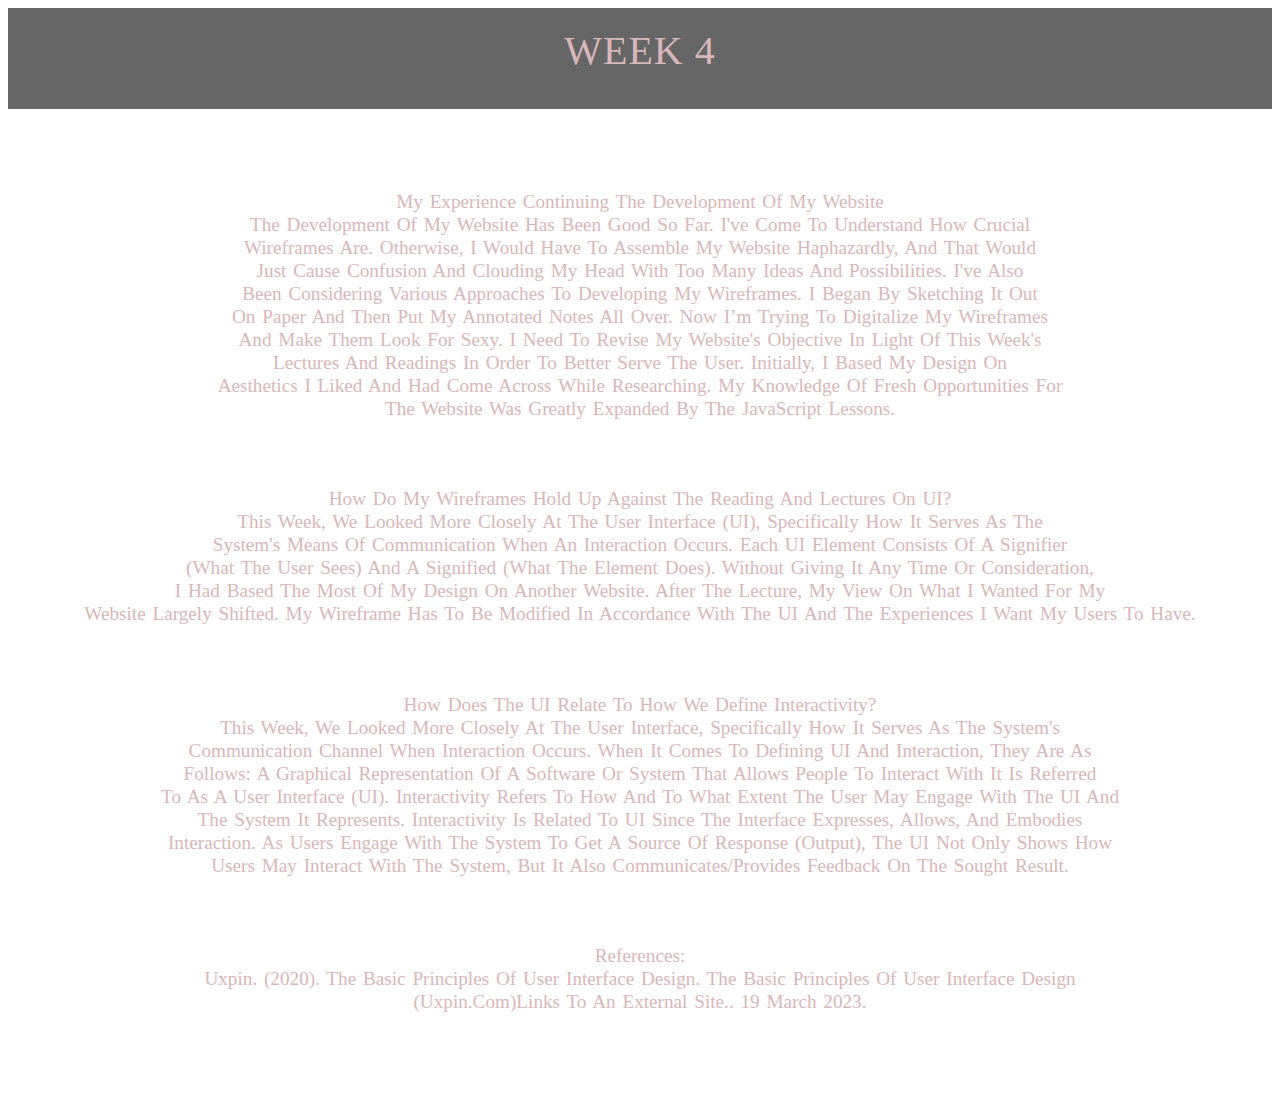
<file: week4.html>
<!DOCTYPE html>
<html lang="en">
  <head>
    <meta charset="UTF-8" />
    <meta http-equiv="X-UA-Compatible" content="IE=edge" />
    <meta name="viewport" content="width=device-width, initial-scale=1.0" />
    <link rel="stylesheet" href="https://cdnjs.cloudflare.com/ajax/libs/font-awesome/5.15.1/css/all.min.css" integrity="sha512-+4zCK9k+qNFUR5X+cKL9EIR+ZOhtIloNl9GIKS57V1MyNsYpYcUrUeQc9vNfzsWfV28IaLL3i96P9sdNyeRssA==" crossorigin="anonymous" />
    <link rel="stylesheet" href="/week1.css" />
    <title>WEEK 4</title>
  </head>
  <body>
     <!-- header -->
     <header>
        <nav class = "navbar">
          <div class = "container">
            <a href = "index.html" class = "navbar-brand">WEEK 4</a>
            <div class = "navbar-nav">
            </div>
          </div>
        </nav>
        <div class = "banner">
          <div class = "container">
            <h1 class = "banner-title">
            <p><b>My experience continuing the development of my website</b><br>
                The development of my website has been good so far. I've come to understand how crucial <br>
                wireframes are. Otherwise, I would have to assemble my website haphazardly, and that would <br>
                just cause confusion and clouding my head with too many ideas and possibilities. I've also <br>
                been considering various approaches to developing my wireframes. I began by sketching it out <br>
                on paper and then put my annotated notes all over. Now I’m trying to digitalize my wireframes <br>
                and make them look for sexy. I need to revise my website's objective in light of this week's <br>
                lectures and readings in order to better serve the user. Initially, I based my design on <br>
                aesthetics I liked and had come across while researching. My knowledge of fresh opportunities for<br>
                the website was greatly expanded by the JavaScript lessons. 
                </p>
                <p>
                    <b>How do my wireframes hold up against the reading and lectures on UI?</b><br>
                    This week, we looked more closely at the user interface (UI), specifically how it serves as the <br>
                    system's means of communication when an interaction occurs. Each UI element consists of a Signifier<br>
                    (what the user sees) and a Signified (what the element does).  Without giving it any time or consideration,<br>
                    I had based the most of my design on another website. After the lecture, my view on what I wanted for my <br>
                    website largely shifted. My wireframe has to be modified in accordance with the UI and the experiences I want my users to have.
                </p>
                <p>
                    <b>How does the UI relate to how we define interactivity?</b><br>
                    This week, we looked more closely at the user interface, specifically how it serves as the system's <br>
                    communication channel when interaction occurs. When it comes to defining UI and interaction, they are as <br>
                    follows: A graphical representation of a software or system that allows people to interact with it is referred<br>
                    to as a user interface (UI). Interactivity refers to how and to what extent the user may engage with the UI and<br>
                    the system it represents. Interactivity is related to UI since the interface expresses, allows, and embodies<br>
                    interaction. As users engage with the system to get a source of response (output), the UI not only shows how<br>
                     users may interact with the system, but it also communicates/provides feedback on the sought result.
                </p>
                <p><b>References:</b><br>
                    Uxpin. (2020). The Basic Principles of User Interface Design. The Basic Principles of User Interface Design<br>
                    (uxpin.com)Links to an external site.. 19 March 2023.
                </p>
          </div>
        </div>
      </header>
      <!-- end of header -->
      <!--Content -->
</file>
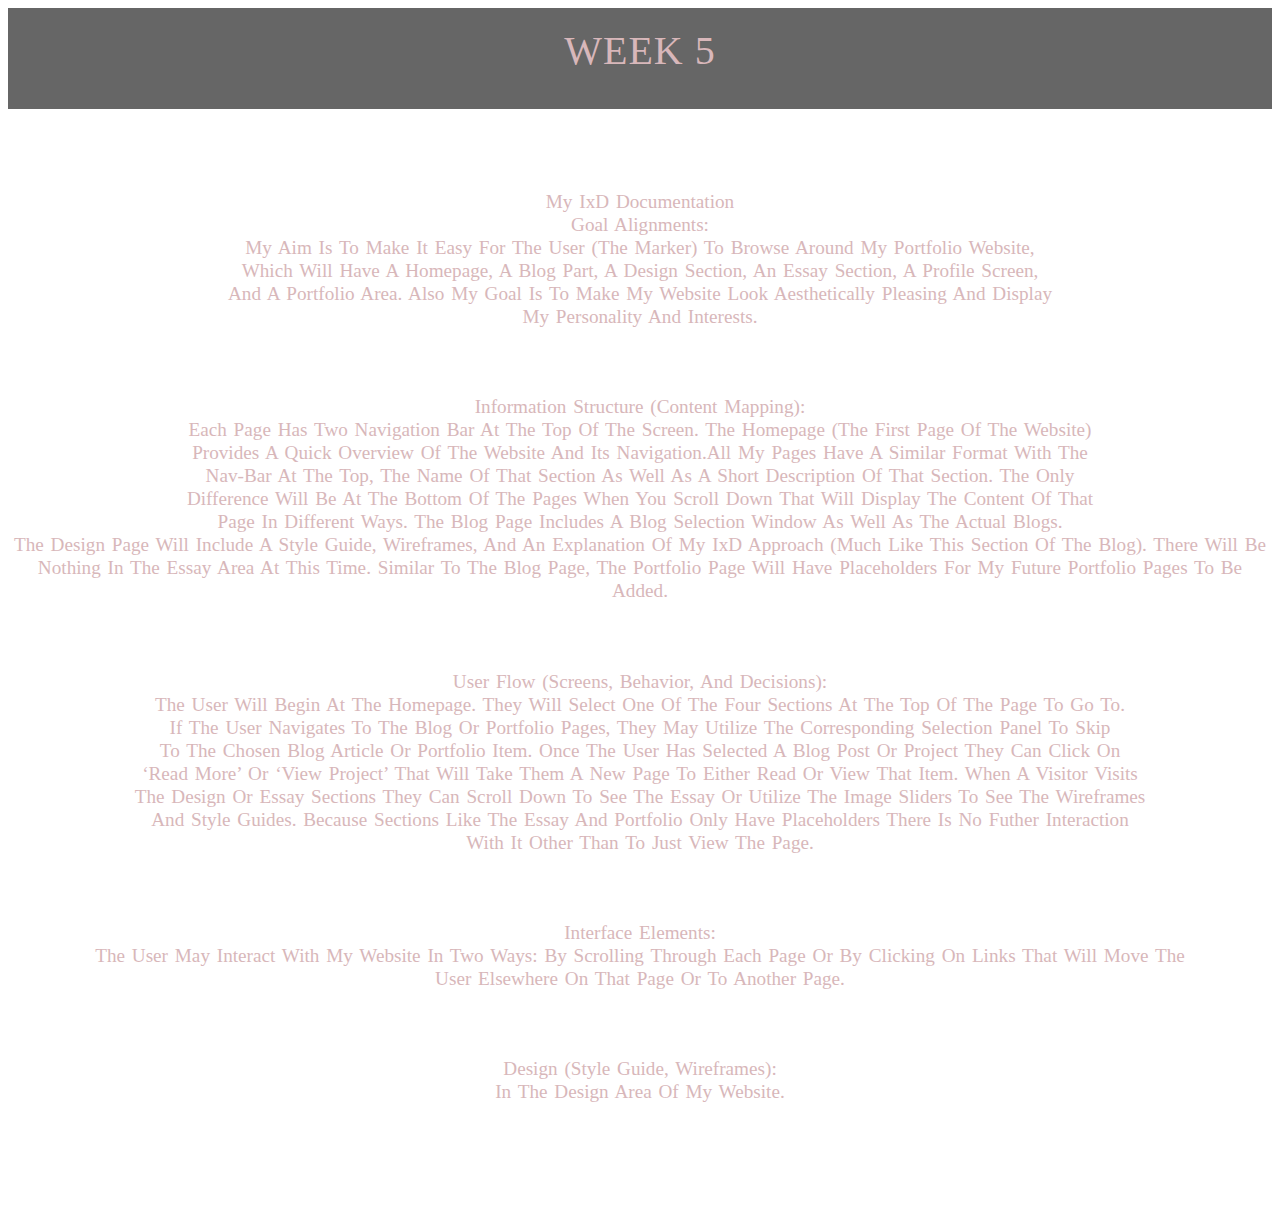
<file: week5.html>
<!DOCTYPE html>
<html lang="en">
  <head>
    <meta charset="UTF-8" />
    <meta http-equiv="X-UA-Compatible" content="IE=edge" />
    <meta name="viewport" content="width=device-width, initial-scale=1.0" />
    <link rel="stylesheet" href="https://cdnjs.cloudflare.com/ajax/libs/font-awesome/5.15.1/css/all.min.css" integrity="sha512-+4zCK9k+qNFUR5X+cKL9EIR+ZOhtIloNl9GIKS57V1MyNsYpYcUrUeQc9vNfzsWfV28IaLL3i96P9sdNyeRssA==" crossorigin="anonymous" />
    <link rel="stylesheet" href="/week1.css" />
    <title>WEEK 5</title>
  </head>
  <body>
     <!-- header -->
     <header>
        <nav class = "navbar">
          <div class = "container">
            <a href = "index.html" class = "navbar-brand">WEEK 5</a>
            <div class = "navbar-nav">
            </div>
          </div>
        </nav>
        <div class = "banner">
          <div class = "container">
            <h1 class = "banner-title">
            <p><b>My IxD documentation</b><br>
                <b>Goal Alignments:</b><br>
                 My aim is to make it easy for the user (the marker) to browse around my portfolio website, <br>
                 which will have a homepage, a blog part, a design section, an essay section, a profile screen,<br>
                and a portfolio area. Also my goal is to make my website look aesthetically pleasing and display <br>
                my personality and interests.  
                </p>
                <p>
                <b>Information Structure (Content Mapping): </b><br>
                Each page has two navigation bar at the top of the screen. The homepage (the first page of the website)<br>
                provides a quick overview of the website and its navigation.All my pages have a similar format with the <br>
                nav-bar at the top, the name of that section as well as a short description of that section. The only <br>
                difference will be at the bottom of the pages when you scroll down that will display the content of that <br>
                page in different ways. The Blog page includes a blog selection window as well as the actual blogs.<br>
                The Design page will include a style guide, wireframes, and an explanation of my IxD approach (much like this section of the blog). There will be nothing in the essay area at this time. Similar to the blog page, the Portfolio page will have placeholders for my future portfolio pages to be added. 
                </p>
                <p>
                <b>User Flow (Screens, Behavior, and Decisions): </b><br>
                The user will begin at the homepage. They will select one of the four sections at the top of the page to go to.<br>
                If the user navigates to the Blog or Portfolio pages, they may utilize the corresponding selection panel to skip <br>
                to the chosen blog article or portfolio item. Once the user has selected a blog post or project they can click on<br>
               ‘Read More’ or ‘View Project’ that will take them a new page to either read or view that item. When a visitor visits <br>
               the Design or Essay sections they can scroll down to see the essay or utilize the image sliders to see the wireframes <br>
               and style guides. Because sections like the Essay and Portfolio only have placeholders there is no futher interaction<br>
                with it other than to just view the page.
                </p>
                <p>
                <b>Interface Elements:  </b><br>
                The user may interact with my website in two ways: by scrolling through each page or by clicking on links that will move the <br>
                user elsewhere on that page or to another page.
                </p>
                <p>
                <b>Design (Style Guide, Wireframes): </b><br>
                In the design area of my website.
              </p>
              
          </div>
        </div>
      </header>
      <!-- end of header -->
      <!--Content -->
</file>
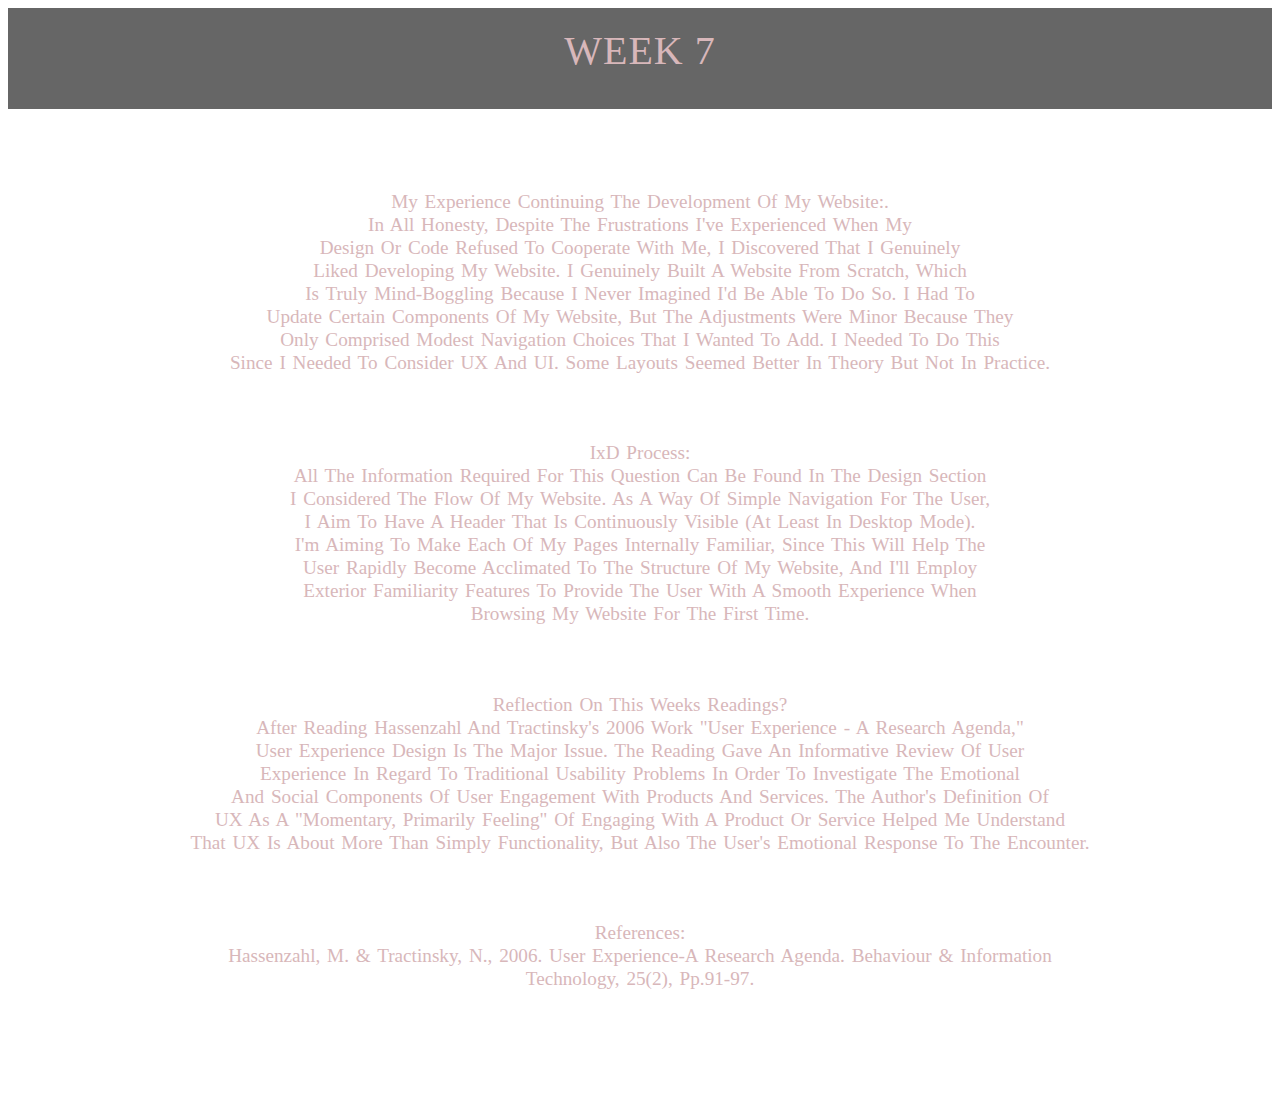
<file: week7.html>
<!DOCTYPE html>
<html lang="en">
  <head>
    <meta charset="UTF-8" />
    <meta http-equiv="X-UA-Compatible" content="IE=edge" />
    <meta name="viewport" content="width=device-width, initial-scale=1.0" />
    <link rel="stylesheet" href="https://cdnjs.cloudflare.com/ajax/libs/font-awesome/5.15.1/css/all.min.css" integrity="sha512-+4zCK9k+qNFUR5X+cKL9EIR+ZOhtIloNl9GIKS57V1MyNsYpYcUrUeQc9vNfzsWfV28IaLL3i96P9sdNyeRssA==" crossorigin="anonymous" />
    <link rel="stylesheet" href="/week1.css" />
    <title>WEEK 7</title>
  </head>
  <body>
     <!-- header -->
     <header>
        <nav class = "navbar">
          <div class = "container">
            <a href = "index.html" class = "navbar-brand">WEEK 7</a>
            <div class = "navbar-nav">
            </div>
          </div>
        </nav>
        <div class = "banner">
          <div class = "container">
            <h1 class = "banner-title">
            <p><b>My experience continuing the development of my website:.</b><br>
                In all honesty, despite the frustrations I've experienced when my <br>
                design or code refused to cooperate with me, I discovered that I genuinely<br>
                liked developing my website. I genuinely built a website from scratch, which <br>
                is truly mind-boggling because I never imagined I'd be able to do so.  I had to <br>
                update certain components of my website, but the adjustments were minor because they <br>
                only comprised modest navigation choices that I wanted to add. I needed to do this <br>
                since I needed to consider UX and UI. Some layouts seemed better in theory but not in practice.
                </p>
                <p>
                    <b>IxD Process: </b><br>
                    All the information required for this question can be found in the Design Section<br>
                    I considered the flow of my website. As a way of simple navigation for the user, <br>
                    I aim to have a header that is continuously visible (at least in desktop mode). <br>
                    I'm aiming to make each of my pages internally familiar, since this will help the <br>
                    user rapidly become acclimated to the structure of my website, and I'll employ <br>
                    exterior familiarity features to provide the user with a smooth experience when <br>
                    browsing my website for the first time.
                </p>
                <p>
                    <b>Reflection on this weeks readings?</b><br>
                    After reading Hassenzahl and Tractinsky's 2006 work "User Experience - A Research Agenda,"<br>
                    user experience design is the major issue. The reading gave an informative review of user <br>
                    experience in regard to traditional usability problems in order to investigate the emotional <br>
                    and social components of user engagement with products and services. The author's definition of<br>
                    UX as a "momentary, primarily feeling" of engaging with a product or service helped me understand <br>
                    that UX is about more than simply functionality, but also the user's emotional response to the encounter.
                </p>
                <p><b>References:</b><br>
                    Hassenzahl, M. & Tractinsky, N., 2006. User experience-a research agenda. Behaviour & information <br>
                    technology, 25(2), pp.91-97.
                </p>
          </div>
        </div>
      </header>
      <!-- end of header -->
      <!--Content -->
</file>
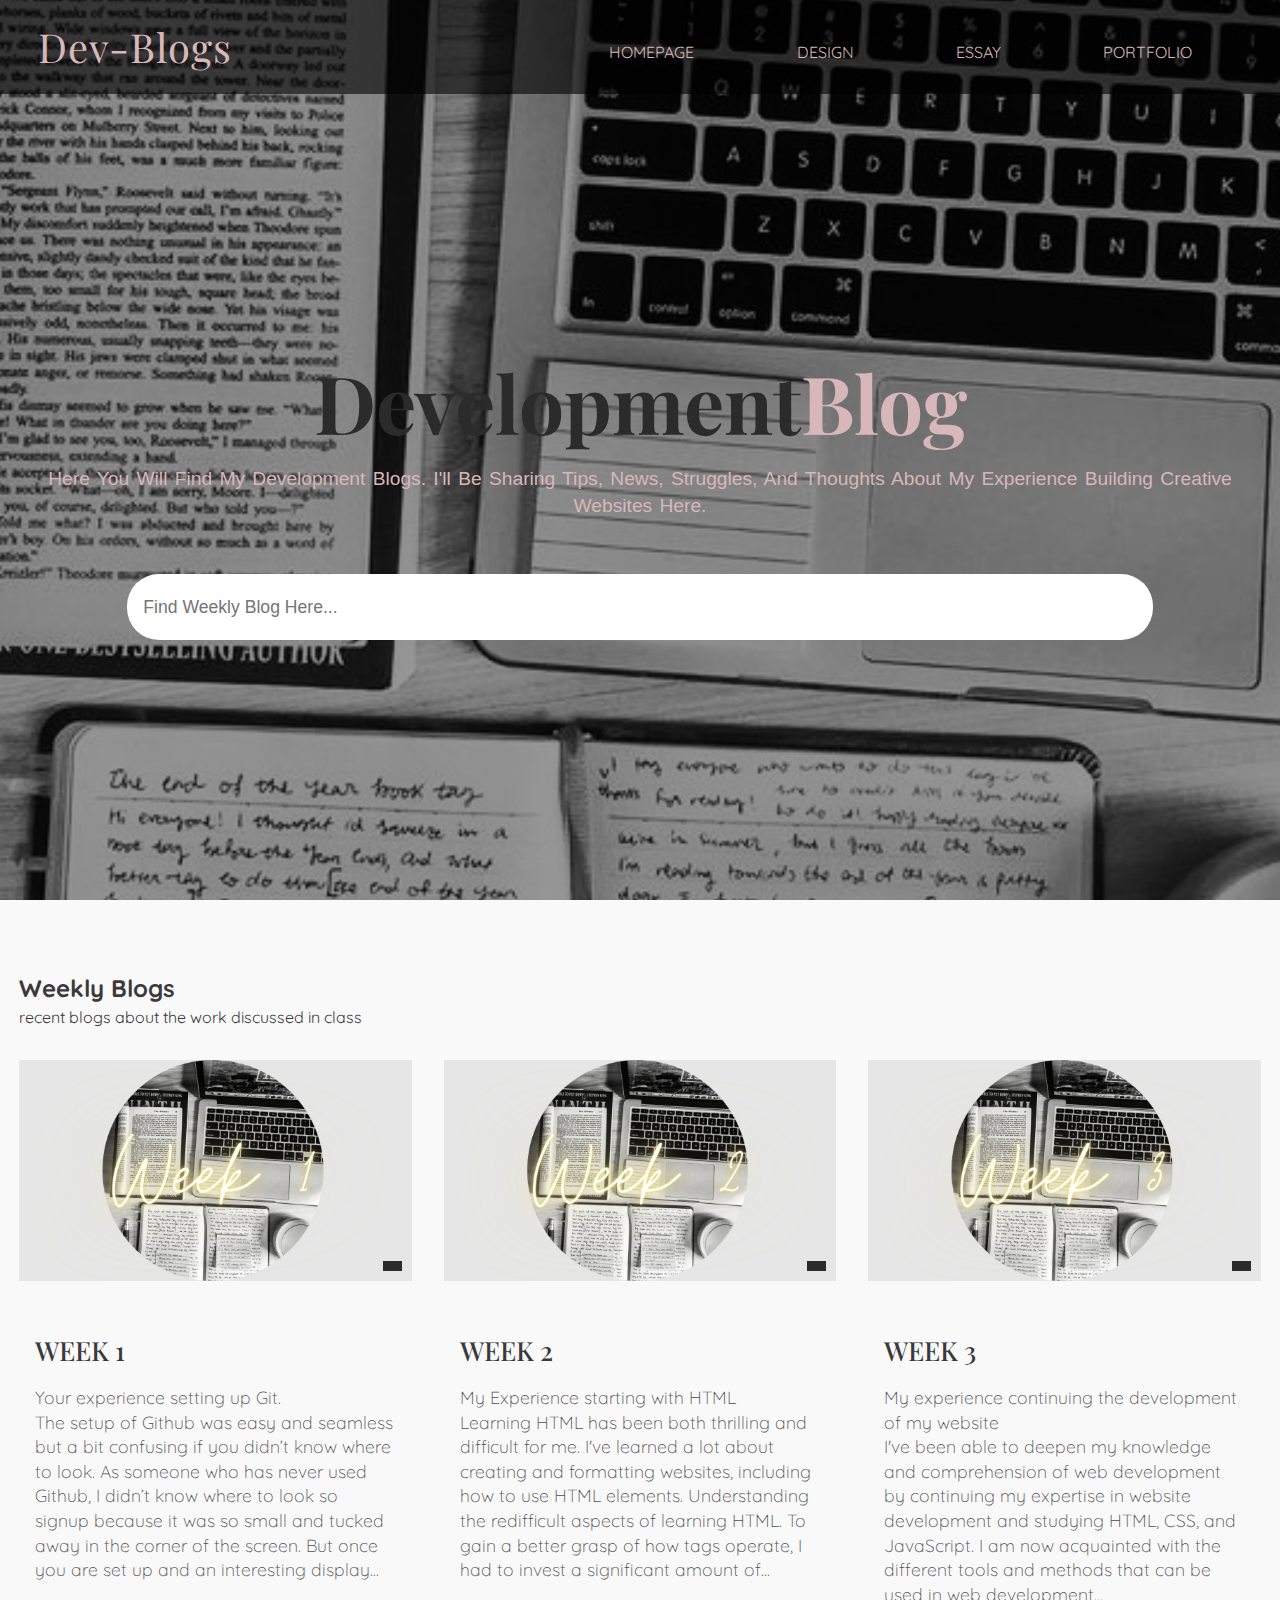
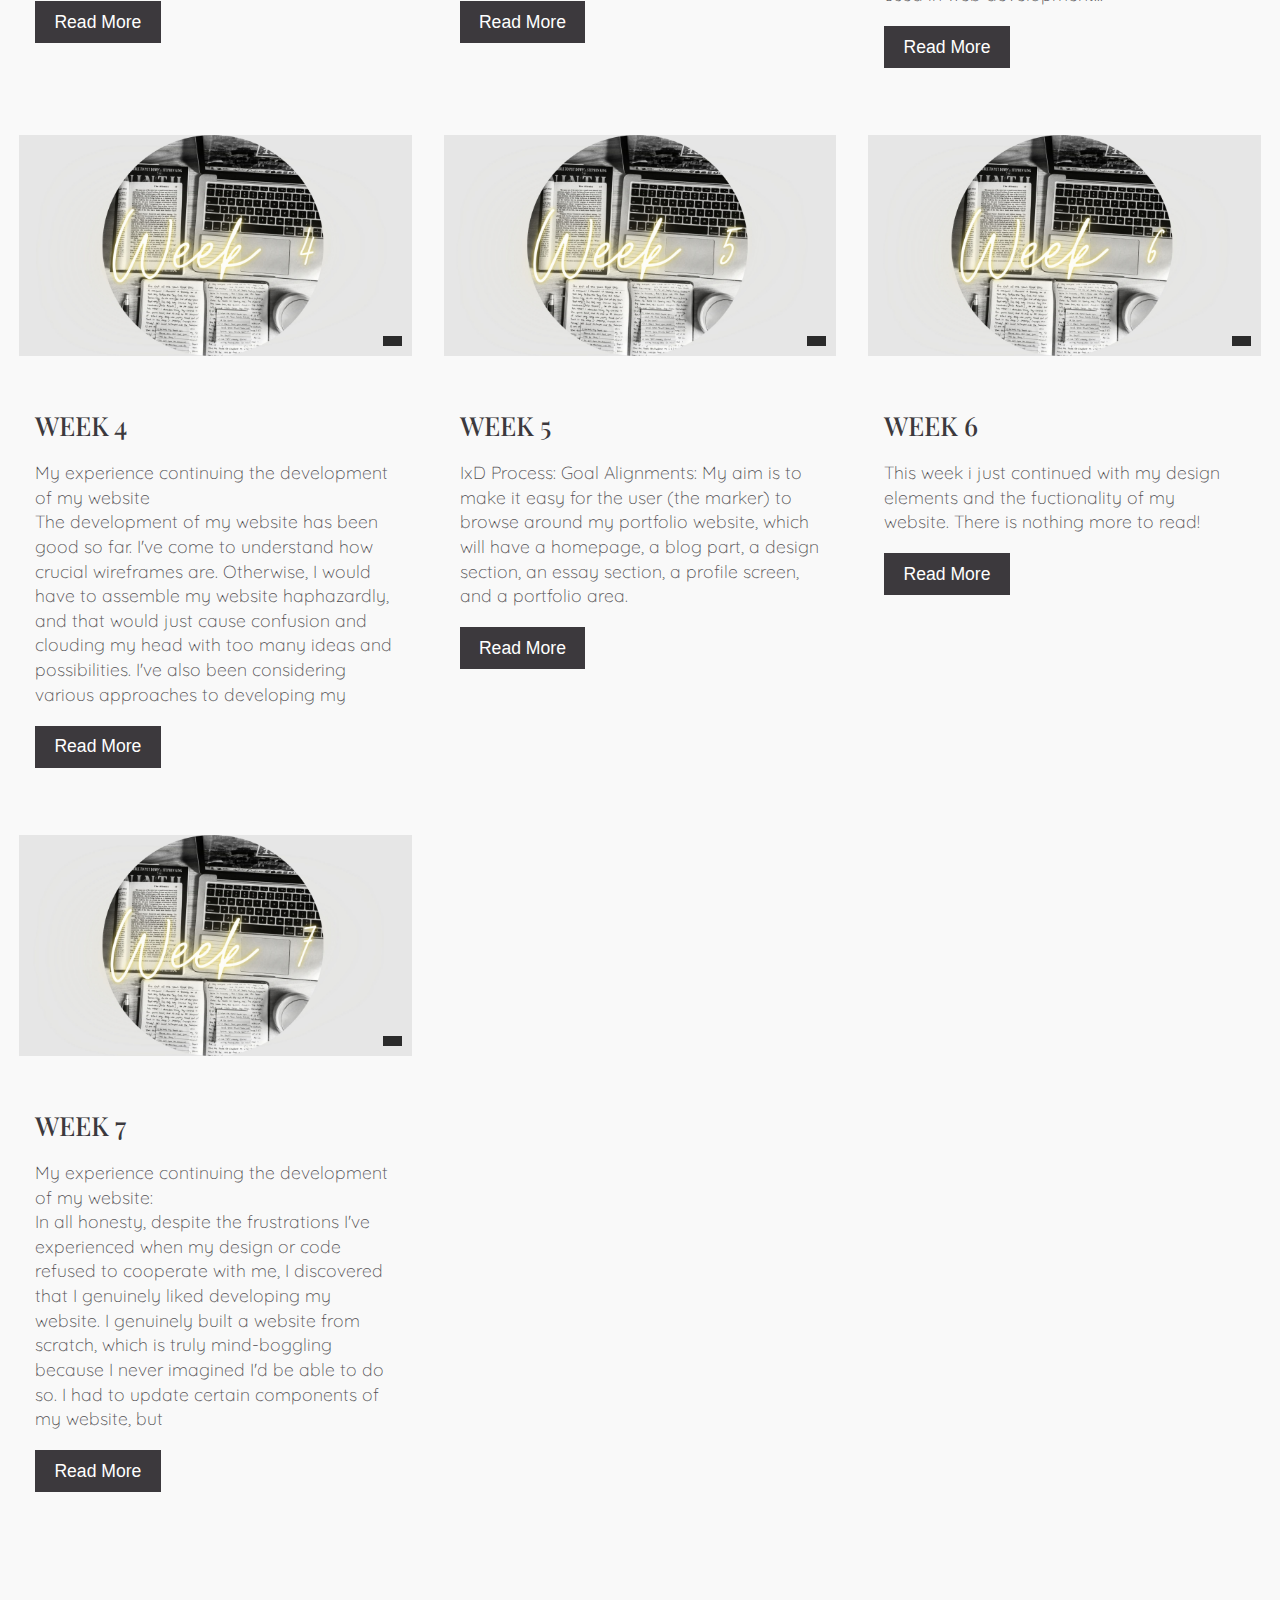
<file: pages/BlogPosts.html>
<!DOCTYPE html>
<html lang="en">
  <head>
    <meta charset="UTF-8" />
    <meta http-equiv="X-UA-Compatible" content="IE=edge" />
    <meta name="viewport" content="width=device-width, initial-scale=1.0" />
    <link rel="stylesheet" href="https://cdnjs.cloudflare.com/ajax/libs/font-awesome/5.15.1/css/all.min.css" integrity="sha512-+4zCK9k+qNFUR5X+cKL9EIR+ZOhtIloNl9GIKS57V1MyNsYpYcUrUeQc9vNfzsWfV28IaLL3i96P9sdNyeRssA==" crossorigin="anonymous" />
    <link rel="stylesheet" href="/blogstyle.css" />
    <title>BLOG POSTS</title>
  </head>
  <body>

    <!-- header -->
    <header>
      <nav class = "navbar">
        <div class = "container">
          <a href = "index.html" class = "navbar-brand">Dev-Blogs</a>
          <div class = "navbar-nav">
            <ul>
              <li><a href="/index.html">Homepage</a></li>
              <li><a href="/Design.html">Design</a></li>
              <li><a href="/Essay.html">Essay</a></li>
              <li><a href="/Portfolio.html">Portfolio</a></li>
          </ul>
          </div>
        </div>
      </nav>
      <div class = "banner">
        <div class = "container">
          <h1 class = "banner-title">
            <span>Development</span>Blog
          </h1>
          <p>Here you will find my development blogs. I'll be sharing tips, news, struggles, and thoughts about my experience building creative websites here.</p>
          <form>
            <input type = "text" class = "search-input" placeholder="find weekly blog here...">
            <button type = "submit" class = "search-btn">
              <i class = "fas fa-search"></i>
            </button>
          </form>
        </div>
      </div>
    </header>
    <!-- end of header -->
    
    
    <!-- blog -->
    <section class = "blog" id = "blog">
      <div class = "container">
        <div class = "title">
          <h2>Weekly Blogs</h2>
          <p>recent blogs about the work discussed in class</p>
        </div>
        <div class = "blog-content">
          <!-- item -->
          <div class = "blog-item">
            <div class = "blog-img">
              <img src = "/1.jpg" alt = "">
              <span><i class = "far fa-heart"></i></span>
            </div>
            <div class = "blog-text">
              <h2>WEEK 1</h2>
              <p>Your experience setting up Git.<br>
                The setup of Github was easy and seamless but a bit confusing if you didn’t know where to look. As someone who has never used Github, I didn’t know where to look so signup because it was so small and tucked away in the corner of the screen. But once you are set up and an interesting display...
                </p>
                <a href="/week1.html">Read More</a>
            </div>
          </div>
          <!-- end of item -->
          <!-- item -->
          <div class = "blog-item">
            <div class = "blog-img">
              <img src = "/2.jpg" alt = "">
              <span><i class = "far fa-heart"></i></span>
            </div>
            <div class = "blog-text">
              <h2>WEEK 2</h2>
              <p>My Experience starting with HTML<br>
                Learning HTML has been both thrilling and difficult for me. I've learned a lot about creating and formatting websites, including how to use HTML elements. Understanding the redifficult aspects of learning HTML. To gain a better grasp of how tags operate, I had to invest a significant amount of... </p>
                <a href="/week2.html">Read More</a>
            </div>
          </div>
          <!-- end of item -->
          <!-- item -->
          <div class = "blog-item">
            <div class = "blog-img">
              <img src = "/3.jpg" alt = "">
              <span><i class = "far fa-heart"></i></span>
            </div>
            <div class = "blog-text">
              <h2>WEEK 3</h2>
              <p>My experience continuing the development of my website<br>
                I've been able to deepen my knowledge and comprehension of web development by continuing my expertise in website development and studying HTML, CSS, and JavaScript. I am now acquainted with the different tools and methods that can be used in web development...</p>
                <a href="/week3.html">Read More</a>
            </div>
          </div>
          <!-- end of item -->
          <!-- item -->
          <div class = "blog-item">
            <div class = "blog-img">
              <img src = "/4.jpg" alt = "">
              <span><i class = "far fa-heart"></i></span>
            </div>
            <div class = "blog-text">
              <h2>WEEK 4</h2>
              <p>My experience continuing the development of my website<br>
                The development of my website has been good so far. I've come to understand how crucial wireframes are. Otherwise, I would have to assemble my website haphazardly, and that would just cause confusion and clouding my head with too many ideas and possibilities. I've also been considering various approaches to developing my </p>
              <a href="/week4.html">Read More</a>
            </div>
          </div>
          <!-- end of item -->
          <!-- item -->
          <div class = "blog-item">
            <div class = "blog-img">
              <img src = "/5.jpg" alt = "">
              <span><i class = "far fa-heart"></i></span>
            </div>
            <div class = "blog-text">
              <h2>WEEK 5</h2>
              <p>IxD Process:
                Goal Alignments: My aim is to make it easy for the user (the marker) to browse around my portfolio website, which will have a homepage, a blog part, a design section, an essay section, a profile screen, and a portfolio area.</p>
              <a href="/week5.html">Read More</a>
            </div>
          </div>
          <!-- end of item -->
          <!-- item -->
          <div class = "blog-item">
            <div class = "blog-img">
              <img src = "/6.jpg" alt = "">
              <span><i class = "far fa-heart"></i></span>
            </div>
            <div class = "blog-text">
              <h2>WEEK 6</h2>
              <p>This week i just continued with my design elements and the fuctionality of my website. There is nothing more to read!</p>
              <a href = "#">Read More</a>
            </div>
          </div>
          <!-- end of item -->
          <!-- item -->
          <div class = "blog-item">
            <div class = "blog-img">
              <img src = "/7.jpg" alt = "">
              <span><i class = "far fa-heart"></i></span>
            </div>
            <div class = "blog-text">
              <h2>WEEK 7 </h2>
              <p>My experience continuing the development of my website:<br>
                In all honesty, despite the frustrations I've experienced when my design or code refused to cooperate with me, I discovered that I genuinely liked developing my website. I genuinely built a website from scratch, which is truly mind-boggling because I never imagined I'd be able to do so.  I had to update certain components of my website, but </p>
              <a href="/week7.html">Read More</a>
            </div>
          </div>
          <!-- end of item -->
        </div>
      </div>
    </section>
    <!-- end of blog -->  
  </body>
</html>
</file>
<file: style.css>
*{
    margin: 0;
    padding: 0;
    font-family: sans-serif;
}

.banner{
    width: 100%;
    height: 100vh;
    background-image: linear-gradient(rgba(0,0,0,0.75),rgba(0,0,0,0.75)),
    url(Img/Homepage.jpg);
    background-size: cover;
    background-position: center;
}

.navbar{
    width:85%;
    margin: auto;
    padding: 35px 0;
    display: flex;
    align-items: center;
    justify-content: space-between;
}

.logo{
    width: 120px;
    cursor: pointer;
}

.navbar ul li{
    list-style: none;
    display: inline-block;
    margin: 0 35px;
    position: relative;
}
.navbar ul li a{
    text-decoration: none;
    color: #d8b7ba;
    text-transform: uppercase;
}

.navbar ul li::after{
    content: '';
    height: 3px;
    width: 0;
    background: #d8b7ba;
    position: absolute;
    left: 0;
    bottom: -10px;
    transition: 0.5s;
}

.navbar ul li:hover::after{
    width: 100%;
}

.content{
    width: 100%;
    position: absolute;
    top: 30%;
    transform: translateY(-30);
    text-align: center;
    color: #d8b7ba;
}

.content h1{
    font-size: 70px;
    margin-top: 80px;
}

.content p{
    margin: 20px auto;
    font-weight: 100;
    line-height: 25px;
}

/* Media Queries */
@media screen and (min-width: 540px){
    .navbar-nav a{
        padding-right: 1.2rem;
        padding-left: 1.2rem;
    }
    .banner-title{
        font-size: 5rem;
    }
    .banner form{
        margin-top: 1.4rem;
        width: 80%;
        margin-left: auto;
        margin-right: auto;
    }
}

@media screen and (min-width: 768px){
    .navbar .container{
        display: flex;
        align-items: center;
        justify-content: space-between;
    }
    .search-input{
        padding: 0.8rem 0;
    }
    .design-content{
        display: grid;
        grid-template-columns: repeat(2, 1fr);
        gap: 2rem;
    }
    .design-item{
        margin: 0;
    }
    .blog-content{
        display: grid;
        grid-template-columns: repeat(2, 1fr);
        gap: 2rem;
    }
}

@media screen and (min-width: 992px){
    .blog-content{
        grid-template-columns: repeat(3, 1fr);
    }
    .about-content{
        display: grid;
        grid-template-columns: repeat(2, 1fr);
        column-gap: 3rem;
        align-items: center;
    }
}

@media screen and (min-width: 1200px){
    .design-content{
        grid-template-columns: repeat(3, 1fr);
    }
}
</file>
<file: Design.css>
@import url('https://fonts.googleapis.com/css2?family=Playfair+Display:wght@500;600;700;800;900&family=Quicksand:wght@300;400;500;600;700&display=swap');

:root{
    --Playfair: 'Playfair Display', serif;
    --Quicksand: 'Quicksand', sans-serif;
    --Roboto: 'Roboto', sans-serif;
    --dark: #3c393d;
    --exDark: #2b2b2b;
}
*{
    padding: 0;
    margin: 0;
    font-family: var(--Quicksand);
}
body{
    line-height: 1.4;
    color: var(--dark);
}
img{
    width: 100%;
    display: block;
}
.container{
    max-width: 1320px;
    margin: 0 auto;
    padding: 0 1.2rem;
}

/* header */
header{
    min-height: 100vh;
    background: linear-gradient(rgba(0, 0, 0, 0.4), rgba(0, 0, 0, 0.4)), url(Design.jpg) center/cover no-repeat fixed;
    display: flex;
    flex-direction: column;
    justify-content: stretch;
}
.navbar{
    background: rgba(0, 0, 0, 0.6);
    padding: 1.2rem;
}
.navbar-nav ul li{
    list-style: none;
    display: inline-block;
    margin: 0 30px;
    position: relative;
}
.navbar-nav ul li a{
    text-decoration: none;
    color: #d8b7ba;
    text-transform: uppercase;
}
.navbar-nav ul li::after{
    content: '';
    height: 3px;
    width: 0;
    background: #d8b7ba;
    position: absolute;
    left: 0;
    bottom: -10px;
    transition: 0.5s;
}
.navbar-nav ul li:hover::after{
    width: 100%;
}
.navbar-brand{
    color: #d8b7ba;
    font-size: 2.5rem;
    display: block;
    text-align: center;
    text-decoration: none;
    font-family: var(--Playfair);
    letter-spacing: 1px;
}
.navbar-nav{
    padding: 0.8rem 0 0.2rem 0;
    text-align: center;
}

.banner{
    flex: 1;
    display: flex;
    align-items: center;
    justify-content: center;
    text-align: center;
    color: #d8b7ba;
}
.banner-title{
    font-size: 6rem;
    font-family: var(--Playfair);
    line-height: 1.2;
}
.banner-title span{
    font-family: var(--Playfair);
    color: var(--exDark);
}
.banner p{
    padding: 1rem 0 2rem 0;
    font-size: 1.2rem;
    text-transform: capitalize;
    font-family: var(--Roboto);
    font-weight: 300;
    word-spacing: 2px;
}
.banner form{
    background: #fff;
    border-radius: 2rem;
    padding: 0.6rem 1rem;
    display: flex;
    justify-content: space-between;
}
.search-input{
    font-family: var(--Roboto);
    font-size: 1.1rem;
    width: 100%;
    outline: 0;
    padding: 0.6rem 0;
    border: none;
}
.search-input::placeholder{
    text-transform: capitalize;
}
.search-btn{
    width: 40px;
    font-size: 1.1rem;
    color: var(--dark);
    border: none;
    background: transparent;
    outline: 0;
    cursor: pointer;
}

/* Design - wireframes */
* {
    box-sizing: border-box;
    margin: 0;
    padding: 0;
}
body {
    justify-content: center;
    align-items: center;
    justify-content: center;
}
.slider {
    position: center;
    width: 60%;
    overflow: hidden;
    justify-content: center;
}
.Design-text h2{
    font-family: var(--Playfair);
    padding: 1rem 0;
    font-size: 1.65rem;
    font-weight: 500;
    justify-content: center;
}
.images {
    display: flex;
    width: 100%;
}
.images img {
    height: 400px;
    width: 100%;
    transition: all 0.15s ease;
}
.images input {
    display: none;
    justify-content: center;
}
.dots {
    display: flex;
    justify-content: center;
    margin: 5px;
}
.dots label {
    height: 20px;
    width: 20px;
    border-radius: 50%;
    border: solid #d8b7ba 3px;
    cursor: pointer;
    transition: all 0.15s ease;
    margin: 5px;
}
.dots label:hover {background: #d8b7ba;}
#img1:checked ~ .m1 {
    margin-left: 0;
}
/*Wireframes*/
#img2:checked ~ .m2 {
    margin-left: -100%;
}
#img3:checked ~ .m3 {
    margin-left: -200%;
}
#img4:checked ~ .m4 {
    margin-left: -300%;
}
/*Annotated Wireframes */
#img11:checked ~ .m11 {
    margin-left: 0;
}
#img21:checked ~ .m21 {
    margin-left: -100%;
}
#img31:checked ~ .m31 {
    margin-left: -200%;
}
#img41:checked ~ .m41 {
    margin-left: -300%;
}
#img51:checked ~ .m51 {
    margin-left: -400%;
}
#img61:checked ~ .m61 {
    margin-left: -500%;
}
/*StyleGuide*/
#img12:checked ~ .m12 {
    margin-left: 0;
}
#img22:checked ~ .m22 {
    margin-left: -100%;
}
#img32:checked ~ .m32 {
    margin-left: -200%;
}
#img42:checked ~ .m42 {
    margin-left: -300%;
}
#img52:checked ~ .m52 {
    margin-left: -400%;
}
#img62:checked ~ .m62 {
    margin-left: -500%;
}
</file>
<file: essaystyle.css>
@import url('https://fonts.googleapis.com/css2?family=Playfair+Display:wght@500;600;700;800;900&family=Quicksand:wght@300;400;500;600;700&display=swap');

:root{
    --Playfair: 'Playfair Display', serif;
    --Quicksand: 'Quicksand', sans-serif;
    --Roboto: 'Roboto', sans-serif;
    --dark: #3c393d;
    --exDark: #2b2b2b;
}
*{
    padding: 0;
    margin: 0;
    font-family: var(--Quicksand);
}
body{
    line-height: 1.4;
    color: var(--dark);
}
img{
    width: 100%;
    display: block;
}
.container{
    max-width: 1320px;
    margin: 0 auto;
    padding: 0 1.2rem;
}

/* header */
header{
    min-height: 100vh;
    background: linear-gradient(rgba(0, 0, 0, 0.4), rgba(0, 0, 0, 0.4)), url(/Essay.jpg) center/cover no-repeat fixed;
    display: flex;
    flex-direction: column;
    justify-content: stretch;
}
.navbar{
    background: rgba(0, 0, 0, 0.6);
    padding: 1.2rem;
}
.navbar-nav ul li{
    list-style: none;
    display: inline-block;
    margin: 0 30px;
    position: relative;
}
.navbar-nav ul li a{
    text-decoration: none;
    color: #d8b7ba;
    text-transform: uppercase;
}
.navbar-nav ul li::after{
    content: '';
    height: 3px;
    width: 0;
    background: #d8b7ba;
    position: absolute;
    left: 0;
    bottom: -10px;
    transition: 0.5s;
}
.navbar-nav ul li:hover::after{
    width: 100%;
}
.navbar-brand{
    color: #d8b7ba;
    font-size: 2.5rem;
    display: block;
    text-align: center;
    text-decoration: none;
    font-family: var(--Playfair);
    letter-spacing: 1px;
}
.navbar-nav{
    padding: 0.8rem 0 0.2rem 0;
    text-align: center;
}

.banner{
    flex: 1;
    display: flex;
    align-items: center;
    justify-content: center;
    text-align: center;
    color: #d8b7ba;
}
.banner-title{
    font-size: 6rem;
    font-family: var(--Playfair);
    line-height: 1.2;
}
.banner-title span{
    font-family: var(--Playfair);
    color: var(--exDark);
}
.banner p{
    padding: 1rem 0 2rem 0;
    font-size: 1.2rem;
    text-transform: capitalize;
    font-family: var(--Roboto);
    font-weight: 300;
    word-spacing: 2px;
}
.banner form{
    background: #fff;
    border-radius: 2rem;
    padding: 0.6rem 1rem;
    display: flex;
    justify-content: space-between;
}
.search-input{
    font-family: var(--Roboto);
    font-size: 1.1rem;
    width: 100%;
    outline: 0;
    padding: 0.6rem 0;
    border: none;
}
.search-input::placeholder{
    text-transform: capitalize;
}
.search-btn{
    width: 40px;
    font-size: 1.1rem;
    color: var(--dark);
    border: none;
    background: transparent;
    outline: 0;
    cursor: pointer;
}

/* blog */
.blog{
    background: #f9f9f9;
    padding: 4.5rem 0;
    align-items: center;
}
.blog-content{
    margin: 2rem 0;
    align-items: center;
}
.blog-img{
    position: relative;
    align-items: center;
}
.blog-img span{
    position: absolute;
    bottom: 10px;
    right: 10px;
    background: var(--exDark);
    color: #fff;
    font-size: 1.4rem;
    padding: 0.3rem 0.6rem;
    align-items: center;
}
.blog-text{
    margin: 2.2rem 0;
    padding: 0 1rem;
    text-align: center;
}
.blog-text span{
    font-weight: 300;
    display: block;
    padding-bottom: 0.5rem;
    text-align: center;
}
.blog-text h2{
    font-family: var(--Playfair);
    padding: 1rem 0;
    font-size: 6.rem;
    font-weight: 500;
    text-align: center;
}
.blog-text p{
    font-weight: 300;
    font-size: 1.1rem;
    opacity: 0.9;
    padding-bottom: 1.2rem;
    text-align: center;
}
.blog-text a{
    font-family: var(--Roboto);
    font-size: 1.1rem;
    text-decoration: none;
    color: var(--dark);
    display: inline-block;
    background: var(--dark);
    color: #fff;
    padding: 0.55rem 1.2rem;
    transition: all 0.5s ease;
    text-align: center;
}
.blog-text a:hover{
    background: var(--exDark);
}

/* about */
.about{
    padding: 4.5rem 0;
}
.about-text{
    margin: 2rem 0;
}
.about-text > p{
    font-size: 1.1rem;
    padding: 0.6rem 0;
    opacity: 0.8;
}

/* footer */
footer{
    background: var(--exDark);
    color: #fff;
    text-align: center;
    padding: 2rem 0;
}
.social-links{
    display: flex;
    justify-content: center;
    margin-bottom: 1.4rem;
}
.social-links a{
    border: 2px solid #fff;
    color: #fff;
    display: block;
    width: 40px;
    height: 40px;
    display: flex;
    justify-content: center;
    align-items: center;
    border-radius: 50%;
    text-decoration: none;
    margin: 0 0.3rem;
    transition: all 0.5s ease;
}

.social-links a:hover{
    background: #fff;
    color: var(--exDark);
}
.footer span{
    margin-top: 1rem;
    display: block;
    font-family: var(--Playfair);
    letter-spacing: 2px;
}

/* Media Queries */
@media screen and (min-width: 540px){
    .navbar-nav a{
        padding-right: 1.2rem;
        padding-left: 1.2rem;
    }
    .banner-title{
        font-size: 5rem;
    }
    .banner form{
        margin-top: 1.4rem;
        width: 80%;
        margin-left: auto;
        margin-right: auto;
    }
}

@media screen and (min-width: 768px){
    .navbar .container{
        display: flex;
        align-items: center;
        justify-content: space-between;
    }
    .search-input{
        padding: 0.8rem 0;
    }
    .design-content{
        display: grid;
        grid-template-columns: repeat(2, 1fr);
        gap: 2rem;
    }
    .design-item{
        margin: 0;
    }
    .blog-content{
        display: grid;
        grid-template-columns: repeat(2, 1fr);
        gap: 2rem;
    }
}

@media screen and (min-width: 992px){
    .blog-content{
        grid-template-columns: repeat(3, 1fr);
    }
    .about-content{
        display: grid;
        grid-template-columns: repeat(2, 1fr);
        column-gap: 3rem;
        align-items: center;
    }
}

@media screen and (min-width: 1200px){
    .design-content{
        grid-template-columns: repeat(3, 1fr);
    }
}
</file>
<file: Portfolio.css>
@import url('https://fonts.googleapis.com/css2?family=Playfair+Display:wght@500;600;700;800;900&family=Quicksand:wght@300;400;500;600;700&display=swap');

:root{
    --Playfair: 'Playfair Display', serif;
    --Quicksand: 'Quicksand', sans-serif;
    --Roboto: 'Roboto', sans-serif;
    --dark: #3c393d;
    --exDark: #2b2b2b;
}
*{
    padding: 0;
    margin: 0;
    font-family: var(--Quicksand);
}
body{
    line-height: 1.4;
    color: var(--dark);
}
img{
    width: 100%;
    display: block;
}
.container{
    max-width: 1320px;
    margin: 0 auto;
    padding: 0 1.2rem;
}

/* header */
header{
    min-height: 100vh;
    background: linear-gradient(rgba(0, 0, 0, 0.4), rgba(0, 0, 0, 0.4)), url(/Portfolio.jpg) center/cover no-repeat fixed;
    display: flex;
    flex-direction: column;
    justify-content: stretch;
}
.navbar{
    background: rgba(0, 0, 0, 0.6);
    padding: 1.2rem;
}
.navbar-nav ul li{
    list-style: none;
    display: inline-block;
    margin: 0 30px;
    position: relative;
}
.navbar-nav ul li a{
    text-decoration: none;
    color: #d8b7ba;
    text-transform: uppercase;
}
.navbar-nav ul li::after{
    content: '';
    height: 3px;
    width: 0;
    background: #d8b7ba;
    position: absolute;
    left: 0;
    bottom: -10px;
    transition: 0.5s;
}
.navbar-nav ul li:hover::after{
    width: 100%;
}
.navbar-brand{
    color: #d8b7ba;
    font-size: 2.5rem;
    display: block;
    text-align: center;
    text-decoration: none;
    font-family: var(--Playfair);
    letter-spacing: 1px;
}
.navbar-nav{
    padding: 0.8rem 0 0.2rem 0;
    text-align: center;
}

.banner{
    flex: 1;
    display: flex;
    align-items: center;
    justify-content: center;
    text-align: center;
    color: #d8b7ba;
}
.banner-title{
    font-size: 6rem;
    font-family: var(--Playfair);
    line-height: 1.2;
}
.banner-title span{
    font-family: var(--Playfair);
    color: var(--exDark);
}
.banner p{
    padding: 1rem 0 2rem 0;
    font-size: 1.2rem;
    text-transform: capitalize;
    font-family: var(--Roboto);
    font-weight: 300;
    word-spacing: 2px;
}
.banner form{
    background: #fff;
    border-radius: 2rem;
    padding: 0.6rem 1rem;
    display: flex;
    justify-content: space-between;
}
.search-input{
    font-family: var(--Roboto);
    font-size: 1.1rem;
    width: 100%;
    outline: 0;
    padding: 0.6rem 0;
    border: none;
}
.search-input::placeholder{
    text-transform: capitalize;
}
.search-btn{
    width: 40px;
    font-size: 1.1rem;
    color: var(--dark);
    border: none;
    background: transparent;
    outline: 0;
    cursor: pointer;
}

/* blog */
.blog{
    background: #f9f9f9;
    padding: 4.5rem 0;
}
.blog-content{
    margin: 2rem 0;
}
.blog-img{
    position: relative;
}
.blog-img span{
    position: absolute;
    bottom: 10px;
    right: 10px;
    background: var(--exDark);
    color: #fff;
    font-size: 1.4rem;
    padding: 0.3rem 0.6rem;
}
.blog-text{
    margin: 2.2rem 0;
    padding: 0 1rem;
}
.blog-text span{
    font-weight: 300;
    display: block;
    padding-bottom: 0.5rem;
}
.blog-text h2{
    font-family: var(--Playfair);
    padding: 1rem 0;
    font-size: 1.65rem;
    font-weight: 500;
}
.blog-text p{
    font-weight: 300;
    font-size: 1.1rem;
    opacity: 0.9;
    padding-bottom: 1.2rem;
}
.blog-text a{
    font-family: var(--Roboto);
    font-size: 1.1rem;
    text-decoration: none;
    color: var(--dark);
    display: inline-block;
    background: var(--dark);
    color: #fff;
    padding: 0.55rem 1.2rem;
    transition: all 0.5s ease;
}
.blog-text a:hover{
    background: var(--exDark);
}


/* Media Queries */
@media screen and (min-width: 540px){
    .navbar-nav a{
        padding-right: 1.2rem;
        padding-left: 1.2rem;
    }
    .banner-title{
        font-size: 5rem;
    }
    .banner form{
        margin-top: 1.4rem;
        width: 80%;
        margin-left: auto;
        margin-right: auto;
    }
}

@media screen and (min-width: 768px){
    .navbar .container{
        display: flex;
        align-items: center;
        justify-content: space-between;
    }
    .search-input{
        padding: 0.8rem 0;
    }
    .design-content{
        display: grid;
        grid-template-columns: repeat(2, 1fr);
        gap: 2rem;
    }
    .design-item{
        margin: 0;
    }
    .blog-content{
        display: grid;
        grid-template-columns: repeat(2, 1fr);
        gap: 2rem;
    }
}

@media screen and (min-width: 992px){
    .blog-content{
        grid-template-columns: repeat(3, 1fr);
    }
    .about-content{
        display: grid;
        grid-template-columns: repeat(2, 1fr);
        column-gap: 3rem;
        align-items: center;
    }
}

@media screen and (min-width: 1200px){
    .design-content{
        grid-template-columns: repeat(3, 1fr);
    }
}
</file>
<file: week1.css>
/* header */
header{
    min-height: 100vh;
    display: flex;
    flex-direction: column;
    justify-content: stretch;
}
.navbar{
    background: rgba(0, 0, 0, 0.6);
    padding: 1.2rem;
}
.navbar-nav ul li{
    list-style: none;
    display: inline-block;
    margin: 0 30px;
    position: relative;
}
.navbar-nav ul li a{
    text-decoration: none;
    color: #d8b7ba;
    text-transform: uppercase;
}
.navbar-nav ul li::after{
    content: '';
    height: 3px;
    width: 0;
    background: #d8b7ba;
    position: absolute;
    left: 0;
    bottom: -10px;
    transition: 0.5s;
}
.navbar-nav ul li:hover::after{
    width: 100%;
}
.navbar-brand{
    color: #d8b7ba;
    font-size: 2.5rem;
    display: block;
    text-align: center;
    text-decoration: none;
    font-family: var(--Playfair);
    letter-spacing: 1px;
}
.navbar-nav{
    padding: 0.8rem 0 0.2rem 0;
    text-align: center;
}

.banner{
    flex: 1;
    display: flex;
    align-items: center;
    justify-content: center;
    text-align: center;
    color: #d8b7ba;
}
.banner-title{
    font-size: 6rem;
    font-family: var(--Playfair);
    line-height: 1.2;
}
.banner-title span{
    font-family: var(--Playfair);
    color: var(--exDark);
}
.banner p{
    padding: 1rem 0 2rem 0;
    font-size: 1.2rem;
    text-transform: capitalize;
    font-family: var(--Roboto);
    font-weight: 300;
    word-spacing: 2px;
}
.banner form{
    background: #fff;
    border-radius: 2rem;
    padding: 0.6rem 1rem;
    display: flex;
    justify-content: space-between;
}
.search-input{
    font-family: var(--Roboto);
    font-size: 1.1rem;
    width: 100%;
    outline: 0;
    padding: 0.6rem 0;
    border: none;
}
.search-input::placeholder{
    text-transform: capitalize;
}
.search-btn{
    width: 40px;
    font-size: 1.1rem;
    color: var(--dark);
    border: none;
    background: transparent;
    outline: 0;
    cursor: pointer;
}
</file>
<file: blogstyle.css>
@import url('https://fonts.googleapis.com/css2?family=Playfair+Display:wght@500;600;700;800;900&family=Quicksand:wght@300;400;500;600;700&display=swap');

:root{
    --Playfair: 'Playfair Display', serif;
    --Quicksand: 'Quicksand', sans-serif;
    --Roboto: 'Roboto', sans-serif;
    --dark: #3c393d;
    --exDark: #2b2b2b;
}
*{
    padding: 0;
    margin: 0;
    font-family: var(--Quicksand);
}
body{
    line-height: 1.4;
    color: var(--dark);
}
img{
    width: 100%;
    display: block;
}
.container{
    max-width: 1320px;
    margin: 0 auto;
    padding: 0 1.2rem;
}

/* header */
header{
    min-height: 100vh;
    background: linear-gradient(rgba(0, 0, 0, 0.4), rgba(0, 0, 0, 0.4)), url(Img/Blog.jpg) center/cover no-repeat fixed;
    display: flex;
    flex-direction: column;
    justify-content: stretch;
}
.navbar{
    background: rgba(0, 0, 0, 0.6);
    padding: 1.2rem;
}
.navbar-nav ul li{
    list-style: none;
    display: inline-block;
    margin: 0 30px;
    position: relative;
}
.navbar-nav ul li a{
    text-decoration: none;
    color: #d8b7ba;
    text-transform: uppercase;
}
.navbar-nav ul li::after{
    content: '';
    height: 3px;
    width: 0;
    background: #d8b7ba;
    position: absolute;
    left: 0;
    bottom: -10px;
    transition: 0.5s;
}
.navbar-nav ul li:hover::after{
    width: 100%;
}
.navbar-brand{
    color: #d8b7ba;
    font-size: 2.5rem;
    display: block;
    text-align: center;
    text-decoration: none;
    font-family: var(--Playfair);
    letter-spacing: 1px;
}
.navbar-nav{
    padding: 0.8rem 0 0.2rem 0;
    text-align: center;
}

.banner{
    flex: 1;
    display: flex;
    align-items: center;
    justify-content: center;
    text-align: center;
    color: #d8b7ba;
}
.banner-title{
    font-size: 6rem;
    font-family: var(--Playfair);
    line-height: 1.2;
}
.banner-title span{
    font-family: var(--Playfair);
    color: var(--exDark);
}
.banner p{
    padding: 1rem 0 2rem 0;
    font-size: 1.2rem;
    text-transform: capitalize;
    font-family: var(--Roboto);
    font-weight: 300;
    word-spacing: 2px;
}
.banner form{
    background: #fff;
    border-radius: 2rem;
    padding: 0.6rem 1rem;
    display: flex;
    justify-content: space-between;
}
.search-input{
    font-family: var(--Roboto);
    font-size: 1.1rem;
    width: 100%;
    outline: 0;
    padding: 0.6rem 0;
    border: none;
}
.search-input::placeholder{
    text-transform: capitalize;
}
.search-btn{
    width: 40px;
    font-size: 1.1rem;
    color: var(--dark);
    border: none;
    background: transparent;
    outline: 0;
    cursor: pointer;
}

/* blog */
.blog{
    background: #f9f9f9;
    padding: 4.5rem 0;
}
.blog-content{
    margin: 2rem 0;
}
.blog-img{
    position: relative;
}
.blog-img span{
    position: absolute;
    bottom: 10px;
    right: 10px;
    background: var(--exDark);
    color: #fff;
    font-size: 1.4rem;
    padding: 0.3rem 0.6rem;
}
.blog-text{
    margin: 2.2rem 0;
    padding: 0 1rem;
}
.blog-text span{
    font-weight: 300;
    display: block;
    padding-bottom: 0.5rem;
}
.blog-text h2{
    font-family: var(--Playfair);
    padding: 1rem 0;
    font-size: 1.65rem;
    font-weight: 500;
}
.blog-text p{
    font-weight: 300;
    font-size: 1.1rem;
    opacity: 0.9;
    padding-bottom: 1.2rem;
}
.blog-text a{
    font-family: var(--Roboto);
    font-size: 1.1rem;
    text-decoration: none;
    color: var(--dark);
    display: inline-block;
    background: var(--dark);
    color: #fff;
    padding: 0.55rem 1.2rem;
    transition: all 0.5s ease;
}
.blog-text a:hover{
    background: var(--exDark);
}


/* Media Queries */
@media screen and (min-width: 540px){
    .navbar-nav a{
        padding-right: 1.2rem;
        padding-left: 1.2rem;
    }
    .banner-title{
        font-size: 5rem;
    }
    .banner form{
        margin-top: 1.4rem;
        width: 80%;
        margin-left: auto;
        margin-right: auto;
    }
}

@media screen and (min-width: 768px){
    .navbar .container{
        display: flex;
        align-items: center;
        justify-content: space-between;
    }
    .search-input{
        padding: 0.8rem 0;
    }
    .design-content{
        display: grid;
        grid-template-columns: repeat(2, 1fr);
        gap: 2rem;
    }
    .design-item{
        margin: 0;
    }
    .blog-content{
        display: grid;
        grid-template-columns: repeat(2, 1fr);
        gap: 2rem;
    }
}

@media screen and (min-width: 992px){
    .blog-content{
        grid-template-columns: repeat(3, 1fr);
    }
    .about-content{
        display: grid;
        grid-template-columns: repeat(2, 1fr);
        column-gap: 3rem;
        align-items: center;
    }
}

@media screen and (min-width: 1200px){
    .design-content{
        grid-template-columns: repeat(3, 1fr);
    }
}
</file>
